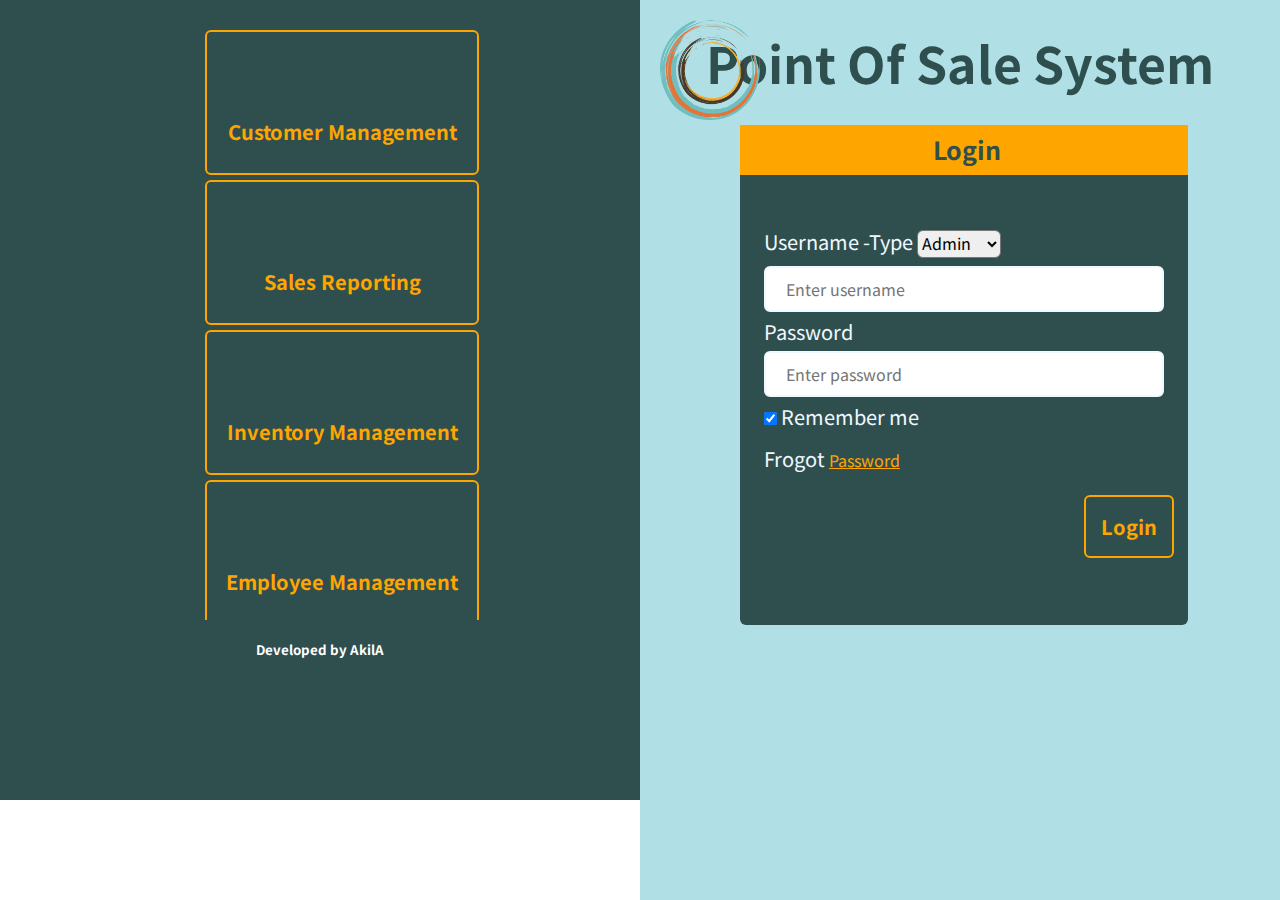
<file: index.html>
<!DOCTYPE html>
<html lang="en">
<head>
    <meta charset="UTF-8">
    <title>POS System|Login</title>
    <link rel="stylesheet" href="css/normalize.css">
    <link rel="stylesheet" href="css/new.css">
    <link rel="stylesheet" href="https://use.fontawesome.com/releases/v5.6.3/css/all.css" integrity="sha384-UHRtZLI+pbxtHCWp1t77Bi1L4ZtiqrqD80Kn4Z8NTSRyMA2Fd33n5dQ8lWUE00s/" crossorigin="anonymous">
    <link href="https://fonts.googleapis.com/css?family=Noto+Sans+TC" rel="stylesheet">
    <link rel="icon" href="img/Buying_48px.png">
    <meta name="viewport" content="width=device-width initial-scale=1">

</head>
<body>
<main>
    <div class="log-left">
        <div class="dta">
            <div class="desc-1">
                <i class="fas fa-user-tag"></i><h3>Customer Management</h3>
            </div>
            <div class="desc-2">
                <i class="fas fa-chart-line"></i><h3>Sales Reporting</h3>
            </div>
            <div class="desc-3">
                <i class="fas fa-fax"></i><h3>Inventory Management</h3>
            </div>
            <div class="desc-4">
                <i class="far fa-address-card"></i><h3>Employee Management</h3>
            </div>
        </div>
        <footer>
            <h5>Developed by AkilA</h5>
        </footer>
    </div>
    <div class="log-right">
        <div class="tital-top">
            <img src="img/online-logo-maker-free-art-brush-circle-design-special-transparent-qualified-11.png" alt="">
            <h1>Point Of Sale System</h1>
        </div>
        <div class="login">
            <div class="top">
                <h5><i class="fas fa-user-tag"></i>Login</h5>
            </div>
            <div class="body">
                <forem>
                    <label>Username</label><label>   -Type</label>
                    <select>
                        <option> Admin</option>
                        <option> Member</option>


                    </select><br>
                    <input type="text" name="username" placeholder="Enter username" required><br>

                    <label>Password</label><br>
                    <input type="password" name="password" placeholder="Enter password" required><br/>

                    <input type="checkbox" checked="checked"> <label>Remember me</label><br/><br/>
                    <div class="log">
                        <a href="dashB.html">Login</a></br>
                    </div>

                    <span><label>Frogot</label> <a href="#">Password</a></span>

                </forem>
            </div>
        </div>
    </div>

</main>
</body>
</html>
</file>
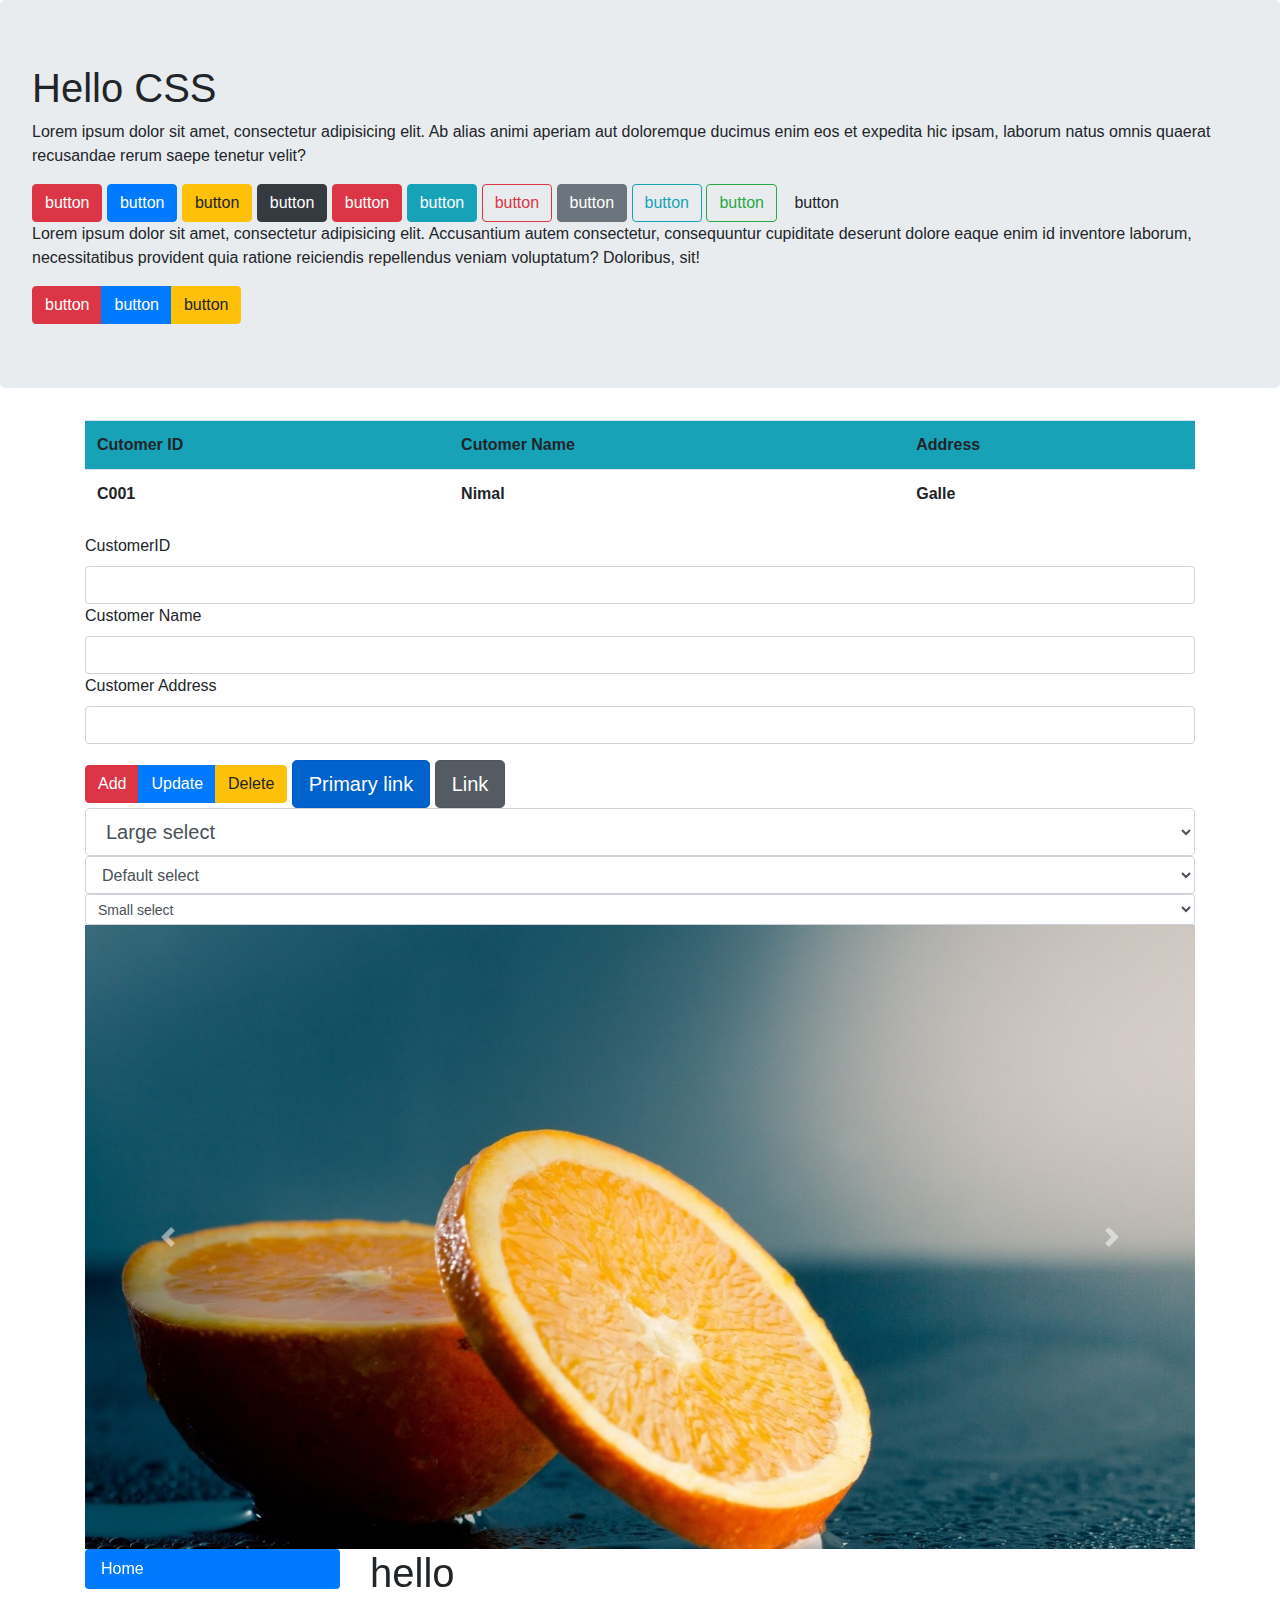
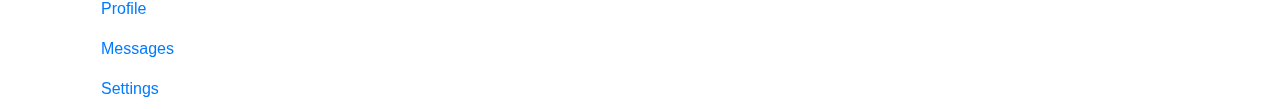
<file: mod2/index.html>
<!DOCTYPE html>
<html lang="en">
<head>
    <meta charset="UTF-8">
    <title>Title</title>
    <link rel="stylesheet" href="css/bootstrap.css">
</head>
<body>
<div class="jumbotron">
    <h1>Hello CSS</h1>
    <p>Lorem ipsum dolor sit amet, consectetur adipisicing elit. Ab alias animi aperiam aut doloremque ducimus enim eos et expedita hic ipsam, laborum natus omnis quaerat recusandae rerum saepe tenetur velit?</p>
    <button class="btn btn-danger">button</button>
    <button class="btn btn-primary">button</button>
    <button class="btn btn-warning">button</button>
    <button class="btn btn-dark">button</button>
    <button class="btn btn-danger">button</button>
    <button class="btn btn-info">button</button>
    <button class="btn btn-outline-danger">button</button>
    <button class="btn btn-secondary">button</button>
    <button class="btn btn-outline-info">button</button>
    <button class="btn btn-outline-success">button</button>
    <button class="btn btn-lightn-">button</button>

    <p>Lorem ipsum dolor sit amet, consectetur adipisicing elit. Accusantium autem consectetur, consequuntur cupiditate deserunt dolore eaque enim id inventore laborum, necessitatibus provident quia ratione reiciendis repellendus veniam voluptatum? Doloribus, sit!</p>


    <div class="btn-group">
        <button class="btn btn-danger">button</button>
        <button class="btn btn-primary">button</button>
        <button class="btn btn-warning">button</button>
    </div>
</div>

<div class="container">
    <table class="table table-striped">
        <tr class="bg-info">
            <th>Cutomer ID</th>
            <th>Cutomer Name</th>
            <th>Address</th>
        </tr>
        <tr>
            <th>C001</th>
            <th>Nimal</th>
            <th>Galle</th>
        </tr>
    </table>
</div>

<div class="container">
    <form action="">
        <div class="form-group">
            <label for="CustID">CustomerID</label>
            <input type="text" id="CustID" class="form-control">
            <label for="Custna">Customer Name</label>
            <input type="text" id="Custna" class="form-control">
            <label for="Custadd">Customer Address</label>
            <input type="text" id="Custadd" class="form-control">

        </div>
    </form>

    <div class="btn-group">
        <button class="btn btn-danger">Add</button>
        <button class="btn btn-primary">Update</button>
        <button class="btn btn-warning">Delete</button>
    </div>

    <a href="#" class="btn btn-primary btn-lg active" role="button" aria-pressed="true">Primary link</a>
    <a href="#" class="btn btn-secondary btn-lg active" role="button" aria-pressed="true">Link</a>


    <select class="form-control form-control-lg">
        <option>Large select</option>
    </select>
    <select class="form-control">
        <option>Default select</option>
    </select>
    <select class="form-control form-control-sm">
        <option>Small select</option>
    </select>

    <div id="carouselExampleControls" class="carousel slide" data-ride="carousel">
        <div class="carousel-inner">
            <div class="carousel-item active">
                <img src="img/5553612-hd-wallpaper-for-desktop.jpg" class="d-block w-100" alt="...">
            </div>
            <div class="carousel-item">
                <img src="img/Full-screen-wallpaper-HD-1.jpg" class="d-block w-100" alt="...">
            </div>
            <div class="carousel-item">
                <img src="img/HD-PC-Wallpapers-.jpg" class="d-block w-100" alt="...">
            </div>
        </div>
        <a class="carousel-control-prev" href="#carouselExampleControls" role="button" data-slide="prev">
            <span class="carousel-control-prev-icon" aria-hidden="true"></span>
            <span class="sr-only">Previous</span>
        </a>
        <a class="carousel-control-next" href="#carouselExampleControls" role="button" data-slide="next">
            <span class="carousel-control-next-icon" aria-hidden="true"></span>
            <span class="sr-only">Next</span>
        </a>
    </div>

    <div class="row">
        <div class="col-3">
            <div class="nav flex-column nav-pills" id="v-pills-tab" role="tablist" aria-orientation="vertical">
                <a class="nav-link active" id="v-pills-home-tab" data-toggle="pill" href="#v-pills-home" role="tab" aria-controls="v-pills-home" aria-selected="true">Home</a>
                <a class="nav-link" id="v-pills-profile-tab" data-toggle="pill" href="#v-pills-profile" role="tab" aria-controls="v-pills-profile" aria-selected="false">Profile</a>
                <a class="nav-link" id="v-pills-messages-tab" data-toggle="pill" href="#v-pills-messages" role="tab" aria-controls="v-pills-messages" aria-selected="false">Messages</a>
                <a class="nav-link" id="v-pills-settings-tab" data-toggle="pill" href="#v-pills-settings" role="tab" aria-controls="v-pills-settings" aria-selected="false">Settings</a>
            </div>
        </div>
        <div class="col-9">
            <div class="tab-content" id="v-pills-tabContent">
                <div class="tab-pane fade show active" id="v-pills-home" role="tabpanel" aria-labelledby="v-pills-home-tab"><h1>hello</h1></div>
                <div class="tab-pane fade" id="v-pills-profile" role="tabpanel" aria-labelledby="v-pills-profile-tab"><h1>Css</h1></div>
                <div class="tab-pane fade" id="v-pills-messages" role="tabpanel" aria-labelledby="v-pills-messages-tab"><h1>HTML</h1></div>
                <div class="tab-pane fade" id="v-pills-settings" role="tabpanel" aria-labelledby="v-pills-settings-tab"><h1>Js</h1></div>
            </div>
        </div>
    </div>
</div>
<script src="js/jquery-3.3.1.min.js"></script>
<script src="js/bootstrap.js"></script>
</body>
</html>
</file>
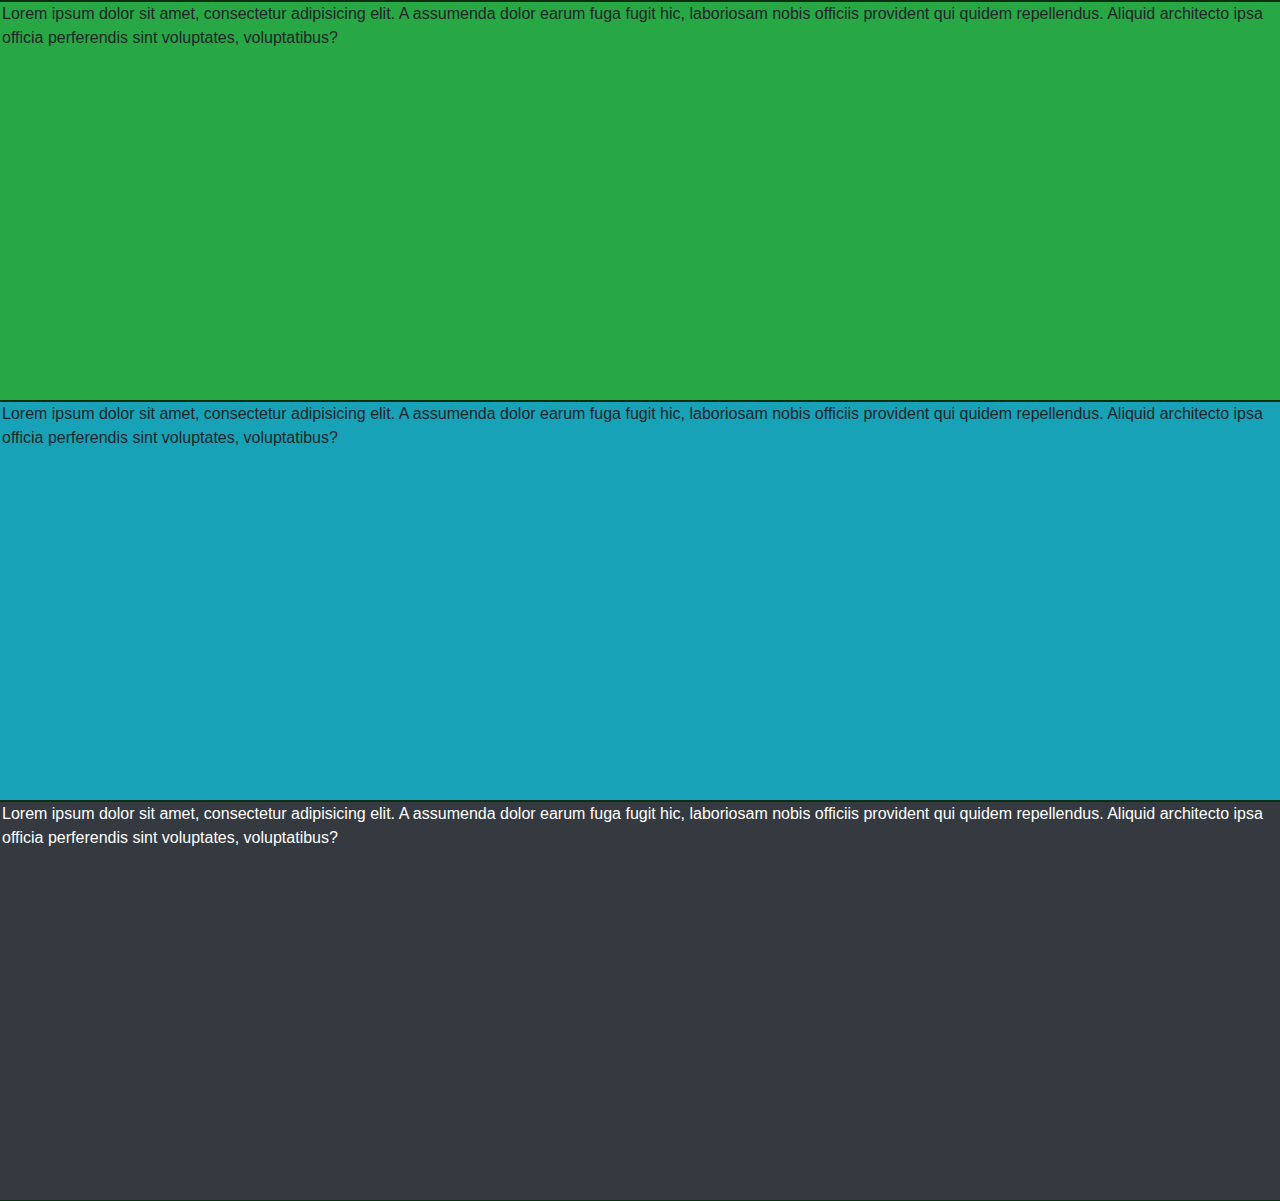
<file: mod3/index.html>
<!DOCTYPE html>
<html lang="en">
<head>
    <meta charset="UTF-8">
    <title>Title</title>
    <link rel="stylesheet" href="css/bootstrap.css">
    <style>
        div{
            border: 1px solid #0b2e13;
            height: 400px;
        }
    </style>
</head>
<body>
<div class="row">
    <div class="col-4 col-sm-6 col-md-12 bg-success">
        <p>Lorem ipsum dolor sit amet, consectetur adipisicing elit. A assumenda dolor earum fuga fugit hic, laboriosam nobis officiis provident qui quidem repellendus. Aliquid architecto ipsa officia perferendis sint voluptates, voluptatibus?</p>
    </div>
    <div class="col-4 col-sm-4 col-md-12 bg-info">
        <p>Lorem ipsum dolor sit amet, consectetur adipisicing elit. A assumenda dolor earum fuga fugit hic, laboriosam nobis officiis provident qui quidem repellendus. Aliquid architecto ipsa officia perferendis sint voluptates, voluptatibus?
    </div>
    <div class="col-4 col-sm-2 col-md-12 badge-dark">
        <p>Lorem ipsum dolor sit amet, consectetur adipisicing elit. A assumenda dolor earum fuga fugit hic, laboriosam nobis officiis provident qui quidem repellendus. Aliquid architecto ipsa officia perferendis sint voluptates, voluptatibus?
    </div>
</div>
<!--<div class="row">-->
    <!--<div class="col-8">-->
    <!--</div>-->
    <!--<div class="col-2">-->
    <!--</div>-->
    <!--<div class="col-2 badge-dark">-->
    <!--</div>-->
<!--</div>-->
<!--<div class="row">-->
    <!--<div class="col-2 badge-info">-->
    <!--</div>-->
    <!--<div class="col-8">-->
    <!--</div>-->
    <!--<div class="col-2">-->
    <!--</div>-->
<!--</div>-->
</body>
</html>
</file>
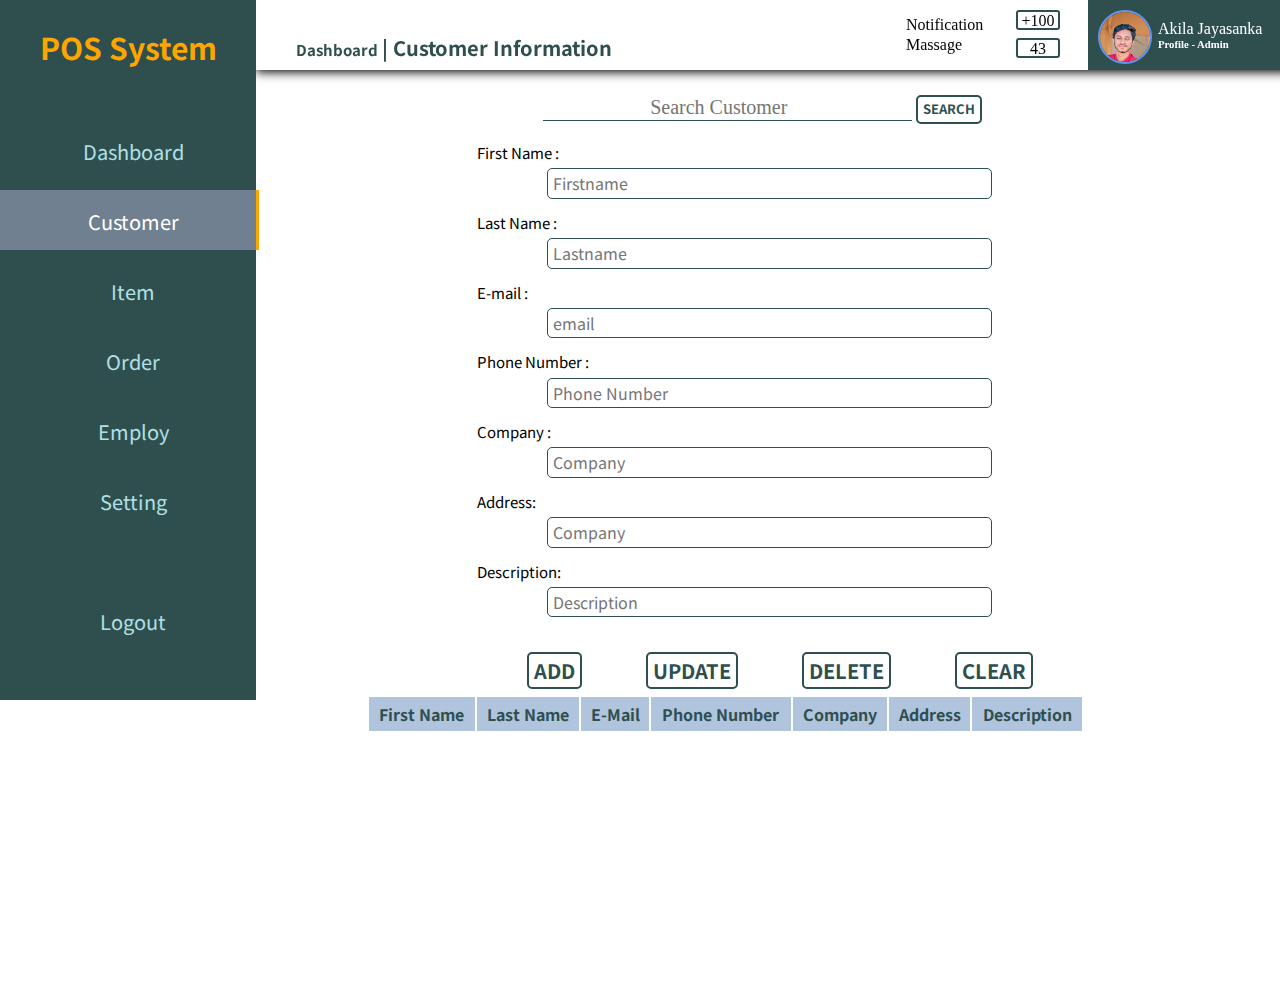
<file: Customer.html>
<!DOCTYPE html>
<html lang="en">
<head>
    <meta charset="UTF-8">
    <title>POSS|Customer</title>
    <link rel="stylesheet" href="css/normalize.css">
    <link rel="stylesheet" href="css/cum.css">
    <link rel="icon" href="img/Buying_48px.png">
    <link href="https://fonts.googleapis.com/css?family=Noto+Sans+TC" rel="stylesheet">
    <link rel="stylesheet" href="https://use.fontawesome.com/releases/v5.6.3/css/all.css" integrity="sha384-UHRtZLI+pbxtHCWp1t77Bi1L4ZtiqrqD80Kn4Z8NTSRyMA2Fd33n5dQ8lWUE00s/" crossorigin="anonymous">
</head>
<body>
<main>
    <nav>

        <article class="top">
            <h3>POS System</h3>
        </article>

        <a href="dashB.html"><div class="dash">
            <p><i class="fas fa-tachometer-alt"></i>Dashboard</p>
        </div></a>

        <a href="Customer.html"><div id="active" class="cum">
            <p><i class="far fa-address-card"></i>Customer</p>
        </div></a>

        <a href="Item.html"><div class="item">
            <p><i class="fas fa-sitemap"></i>Item</p>
        </div></a>

        <a href="Order.html"> <div class="ord">
            <p><i class="far fa-copy"></i>Order</p>
        </div></a>

        <a href="employ.html"><div class="emp">
            <p><i class="fas fa-user-alt"></i>Employ</p>
        </div></a>

        <a href="setting.html"> <div class="setting">
            <p><i class="fas fa-cogs"></i>Setting</p>
        </div></a>

        <a href="index.html"><div class="logout">
            <p><i class="fas fa-sign-out-alt"></i>Logout</p>
        </div></a>

    </nav>
    <div class="wap">
        <div class="top">
            <div class="top-1">
                <!--=====================================-->
                <div class="part">
                    <ul>
                        <li><a href="dashB.html">Dashboard</a></li>
                        <li>| Customer Information</li>
                    </ul>
                </div>
                <!--=========================================-->
                <div class="icon">
                    <div class="not">
                        <p><i class="fas fa-bell"></i>Notification</p>
                        <div class="mark"><p>+100</p></div>
                    </div>
                    <div class="mas">
                        <p><i class="fas fa-comment"></i>Massage</p>
                        <div class="mark"><p>43</p></div>
                    </div>
                </div>
            </div>
            <div class="top-2">
                <div class="img">
                    <img src="img/30167850_2138189022864791_5542949512744523507_o~2.jpg" alt="Profile image">
                </div>
                <div class="pro">
                    <p>Akila Jayasanka</p>
                    <h6>Profile - Admin</h6>
                </div>
            </div>
        </div>
        <!--===================================================================-->
       <div class="next">
           <div class="detail">
           <div class="search">
               <form>
                   <input type="search" name="search" placeholder="Search Customer">
                   <button class="btn-1">Search</button>

               </form>
           </div>
               <div class="inf">
                   <form class="dt">
                       <lable>First Name :</lable>
                       <br>
                       <input type="text" name="fname" placeholder="Firstname"><br>
                       <lable>Last Name :</lable>
                       <br>
                       <input type="text" name="lname" placeholder="Lastname"><br>
                       <lable>E-mail :</lable>
                       <br>
                       <input type="email" name="email" placeholder="email"><br>
                       <lable>Phone Number :</lable>
                       <br>
                       <input type="number" name="pnumber" placeholder="Phone Number"><br>
                       <lable>Company :</lable>
                       <br>
                       <input type="text" name="company" placeholder="Company"><br>
                       <lable>Address:</lable>
                       <br>
                       <input type="text" name="company" placeholder="Company"><br>
                       <lable>Description:</lable>
                       <br>
                       <input type="text" name="company" placeholder="Description">
                   </form>

                   <div class="but">
                       <button class="btn-a">Add</button>
                       <button class="btn-u">Update</button>
                       <button class="btn-d">Delete</button>
                       <button class="btn-c">Clear</button>

                   </div>
               </div>
               <div class="cum_but">
                   <table width="80%" hegith="300">
                       <tr>
                           <th>First Name</th>
                           <th>Last Name</th>
                           <th>E-Mail</th>
                           <th>Phone Number</th>
                           <th>Company</th>
                           <th>Address</th>
                           <th>Description</th>
                       </tr>
                   </table>
               </div>
           </div>
       </div>

    </div>
</main>

</body>
</html>
</file>
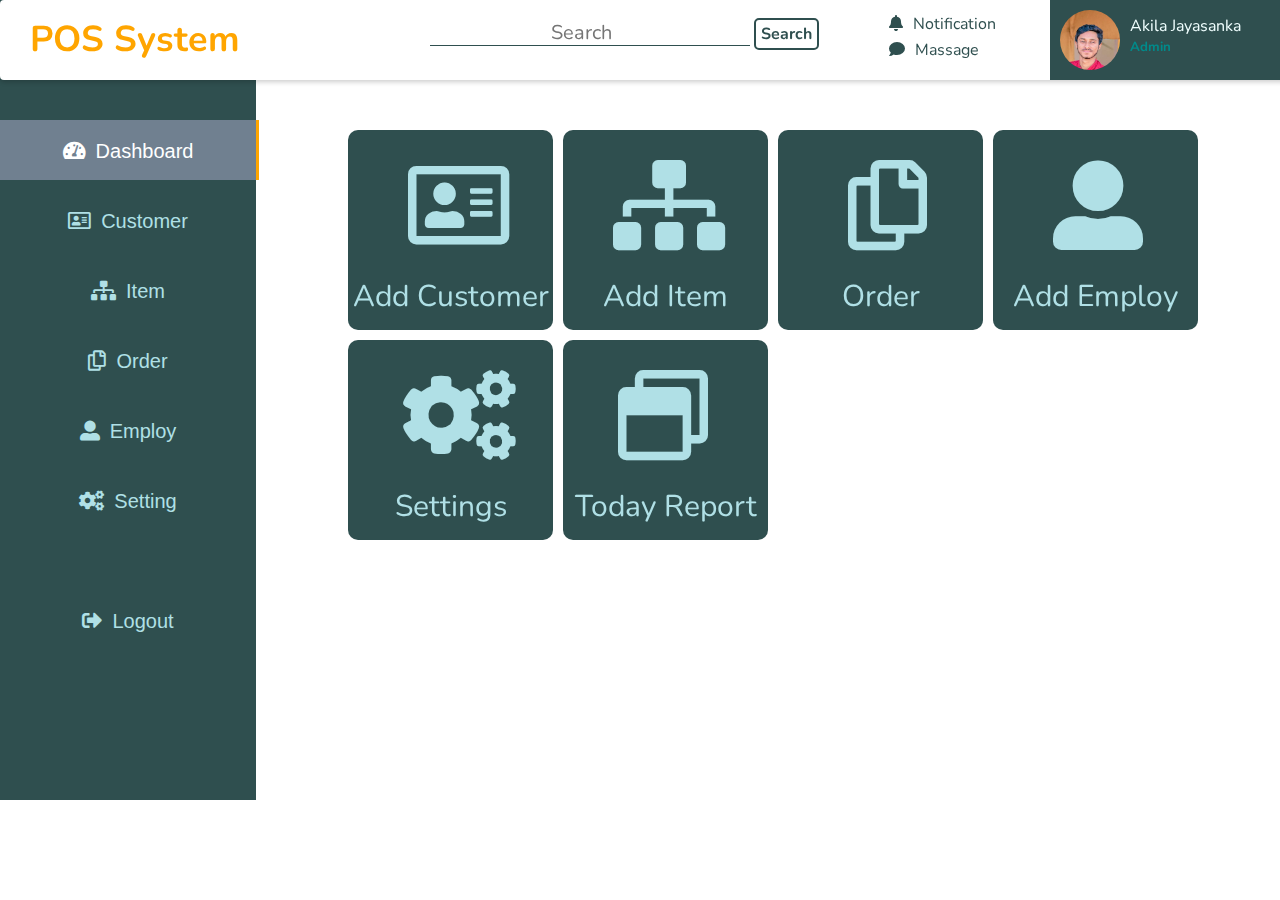
<file: dashB.html>
<!DOCTYPE html>
<html lang="en">
<head>
    <meta charset="UTF-8">
    <title>POS System|Dash</title>
    <link rel="icon" href="img/Buying_48px.png">
    <link rel="stylesheet" href="css/dash.css">
    <link rel="stylesheet" href="css/normalize.css">
    <link href="https://fonts.googleapis.com/css?family=Nunito" rel="stylesheet">
    <meta name="viewport" content="width=device-width">
    <link rel="stylesheet" href="https://use.fontawesome.com/releases/v5.6.3/css/all.css"
    >
</head>
<body>
<main>
    <header>
        <a href="#" class="logo">POS System</a>
        <!--<div class="menu-toggle"><i class="fas fa-bars"></i></div>-->
        <div class="search">
            <form>
                <input type="search" name="search" placeholder="Search">
                <button class="btn-1">Search</button>

            </form>
        </div>
        <div class="icon">
            <p><i class="fas fa-bell"></i>Notification</p>
            <p><i class="fas fa-comment"></i>Massage</p>
        </div>
        <nav>
            <ul>
                <li class="pro"><a href="#"><p>Akila Jayasanka</p><h6>Admin</h6> <img src="img/30167850_2138189022864791_5542949512744523507_o~2.jpg" alt=""></a></li>
                <li><a href="dashB.html" class="active"><i class="fas fa-tachometer-alt"></i>Dashboard</a></li>
                <li><a href="Customer.html"><i class="far fa-address-card"></i>Customer</a></li>
                <li><a href="Item.html"><i class="fas fa-sitemap"></i>Item</a></li>
                <li><a href="Order.html"><i class="far fa-copy"></i>Order</a></li>
                <li><a href="employ.html"><i class="fas fa-user-alt"></i>Emploeey</a></li>
                <li><a href="setting.html"><i class="fas fa-cogs"></i>Settings</a></li>
                <li><a href="index.html"><i class="fas fa-sign-out-alt"></i>Logout</a></li>
            </ul>
            <div class="profile">
                <img src="img/30167850_2138189022864791_5542949512744523507_o~2.jpg" alt="">
                <p>Akila Jayasanka</p>
                <h5>Admin</h5>
            </div>
        </nav>
        <div class="clearfix"></div>
    </header>
    <div class="next">
        <div class="side-1">
            <a href="dashB.html"><div id="active" class="dash">
                <p><i class="fas fa-tachometer-alt"></i>Dashboard</p>
            </div></a>

            <a href="Customer.html"><div class="cum">
                <p><i class="far fa-address-card"></i>Customer</p>
            </div></a>

            <a href="Item.html"><div class="item">
                <p><i class="fas fa-sitemap"></i>Item</p>
            </div></a>

            <a href="Order.html"> <div class="ord">
                <p><i class="far fa-copy"></i>Order</p>
            </div></a>

            <a href="employ.html"><div class="emp">
                <p><i class="fas fa-user-alt"></i>Employ</p>
            </div></a>

            <a href="setting.html"> <div class="setting">
                <p><i class="fas fa-cogs"></i>Setting</p>
            </div></a>

            <a href="index.html"><div class="logout">
                <p><i class="fas fa-sign-out-alt"></i>Logout</p>
            </div></a>


        </div>
        <!--=======================================================================================================-->

        <div class="mobile">

            <a href="Item.html"><div class="das-it">
                <i class="fas fa-sitemap"></i>
                <p>Today Report</p>
            </div>
            </a>

            <a href="Order.html">
                <div class="das-or">
                    <i class="far fa-copy"></i>
                    <p>Today Orders</p>
                </div>
            </a>

            <a href="Customer.html">
                <div class="das-cu">
                    <i class="far fa-address-card"></i>
                    <p>Today Customers</p>
                </div>
            </a>

            <a href="setting.html">
                <div class="das-report">
                    <i class="far fa-window-restore"></i>
                    <p>Today Items</p>
                </div>

            </a>


        </div>

        <!--==================================================================================================================-->


        <div class="side-2">
            <a href="Customer.html">
                <div class="das-cu">
                    <i class="far fa-address-card"></i>
                    <p>Add Customer</p>
                </div>
            </a>

            <a href="Item.html"><div class="das-it">
                <i class="fas fa-sitemap"></i>
                <p>Add Item</p>
            </div>
            </a>

            <a href="Order.html">
                <div class="das-or">
                    <i class="far fa-copy"></i>
                    <p>Order</p>
                </div>
            </a>

            <a href="employ.html">
                <div class="das-em">
                    <i class="fas fa-user-alt"></i>
                    <p>Add Employ</p>
                </div>

            </a>

            <a href="setting.html">
                <div class="das-sett">
                    <i class="fas fa-cogs"></i>
                    <p>Settings</p>
                </div>

            </a>

            <a href="setting.html">
                <div class="das-report">
                    <i class="far fa-window-restore"></i>
                    <p>Today Report</p>
                </div>

            </a>

        </div>
    </div>
</main>
<footer>
    <p>Develop by Akila</p>
</footer>

</body>
</html>
</file>
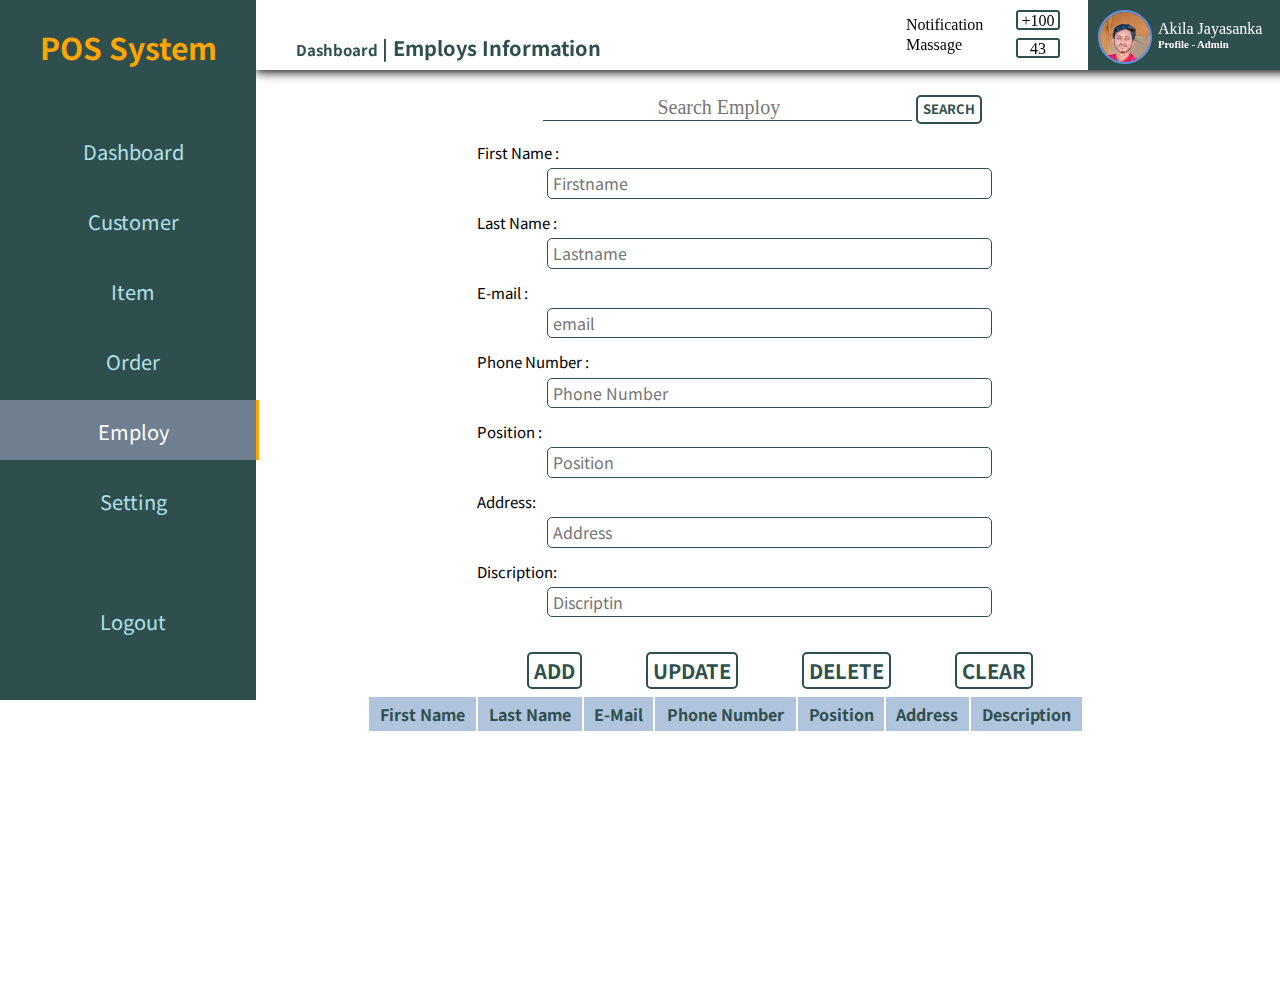
<file: employ.html>
<!DOCTYPE html>
<html lang="en">
<head>
    <meta charset="UTF-8">
    <title>POSS|Employs</title>
    <link rel="stylesheet" href="css/normalize.css">
    <link rel="stylesheet" href="css/employ.css">
    <link rel="icon" href="img/Buying_48px.png">
    <link href="https://fonts.googleapis.com/css?family=Noto+Sans+TC" rel="stylesheet">
    <link rel="stylesheet" href="https://use.fontawesome.com/releases/v5.6.3/css/all.css" integrity="sha384-UHRtZLI+pbxtHCWp1t77Bi1L4ZtiqrqD80Kn4Z8NTSRyMA2Fd33n5dQ8lWUE00s/" crossorigin="anonymous">
</head>
<body>
<main>
    <nav>

        <article class="top">
            <h3>POS System</h3>
        </article>

        <a href="dashB.html"><div class="dash">
            <p><i class="fas fa-tachometer-alt"></i>Dashboard</p>
        </div></a>

        <a href="Customer.html"><div class="cum">
            <p><i class="far fa-address-card"></i>Customer</p>
        </div></a>

        <a href="Item.html"><div class="item">
            <p><i class="fas fa-sitemap"></i>Item</p>
        </div></a>

        <a href="Order.html"> <div class="ord">
            <p><i class="far fa-copy"></i>Order</p>
        </div></a>

        <a href="employ.html"><div id="active" class="emp">
            <p><i class="fas fa-user-alt"></i>Employ</p>
        </div></a>

        <a href="setting.html"> <div class="setting">
            <p><i class="fas fa-cogs"></i>Setting</p>
        </div></a>

        <a href="index.html"><div class="logout">
            <p><i class="fas fa-sign-out-alt"></i>Logout</p>
        </div></a>

    </nav>
    <div class="wap">
        <div class="top">
            <div class="top-1">
                <!--=====================================-->
                <div class="part">
                    <ul>
                        <li><a href="dashB.html">Dashboard</a></li>
                        <li>| Employs Information</li>
                    </ul>
                </div>
                <!--=========================================-->
                <div class="icon">
                    <div class="not">
                        <p><i class="fas fa-bell"></i>Notification</p>
                        <div class="mark"><p>+100</p></div>
                    </div>
                    <div class="mas">
                        <p><i class="fas fa-comment"></i>Massage</p>
                        <div class="mark"><p>43</p></div>
                    </div>
                </div>
            </div>
            <div class="top-2">
                <div class="img">
                    <img src="img/30167850_2138189022864791_5542949512744523507_o~2.jpg" alt="Profile image">
                </div>
                <div class="pro">
                    <p>Akila Jayasanka</p>
                    <h6>Profile - Admin</h6>
                </div>
            </div>
        </div>
        <!--===================================================================-->
        <div class="next">
            <div class="detail">
                <div class="search">
                    <form>
                        <input type="search" name="search" placeholder="Search Employ">
                        <button class="btn-1">Search</button>

                    </form>
                </div>
                <div class="inf">
                    <form class="dt">
                        <lable>First Name :</lable>
                        <br>
                        <input type="text" name="fname" placeholder="Firstname"><br>
                        <lable>Last Name :</lable>
                        <br>
                        <input type="text" name="lname" placeholder="Lastname"><br>
                        <lable>E-mail :</lable>
                        <br>
                        <input type="email" name="email" placeholder="email"><br>
                        <lable>Phone Number :</lable>
                        <br>
                        <input type="number" name="pnumber" placeholder="Phone Number"><br>
                        <lable>Position :</lable>
                        <br>
                        <input type="text" name="company" placeholder="Position"><br>
                        <lable>Address:</lable>
                        <br>
                        <input type="text" name="company" placeholder="Address"><br>
                        <lable>Discription:</lable>
                        <br>
                        <input type="text" name="company" placeholder="Discriptin">
                    </form>

                    <div class="but">
                        <button class="btn-a">Add</button>
                        <button class="btn-u">Update</button>
                        <button class="btn-d">Delete</button>
                        <button class="btn-c">Clear</button>

                    </div>
                </div>
                <div class="cum_but">
                    <table width="80%" hegith="300">
                        <tr>
                            <th>First Name</th>
                            <th>Last Name</th>
                            <th>E-Mail</th>
                            <th>Phone Number</th>
                            <th>Position</th>
                            <th>Address</th>
                            <th>Description</th>
                        </tr>
                    </table>
                </div>
            </div>
        </div>

    </div>
</main>

</body>
</html>
</file>
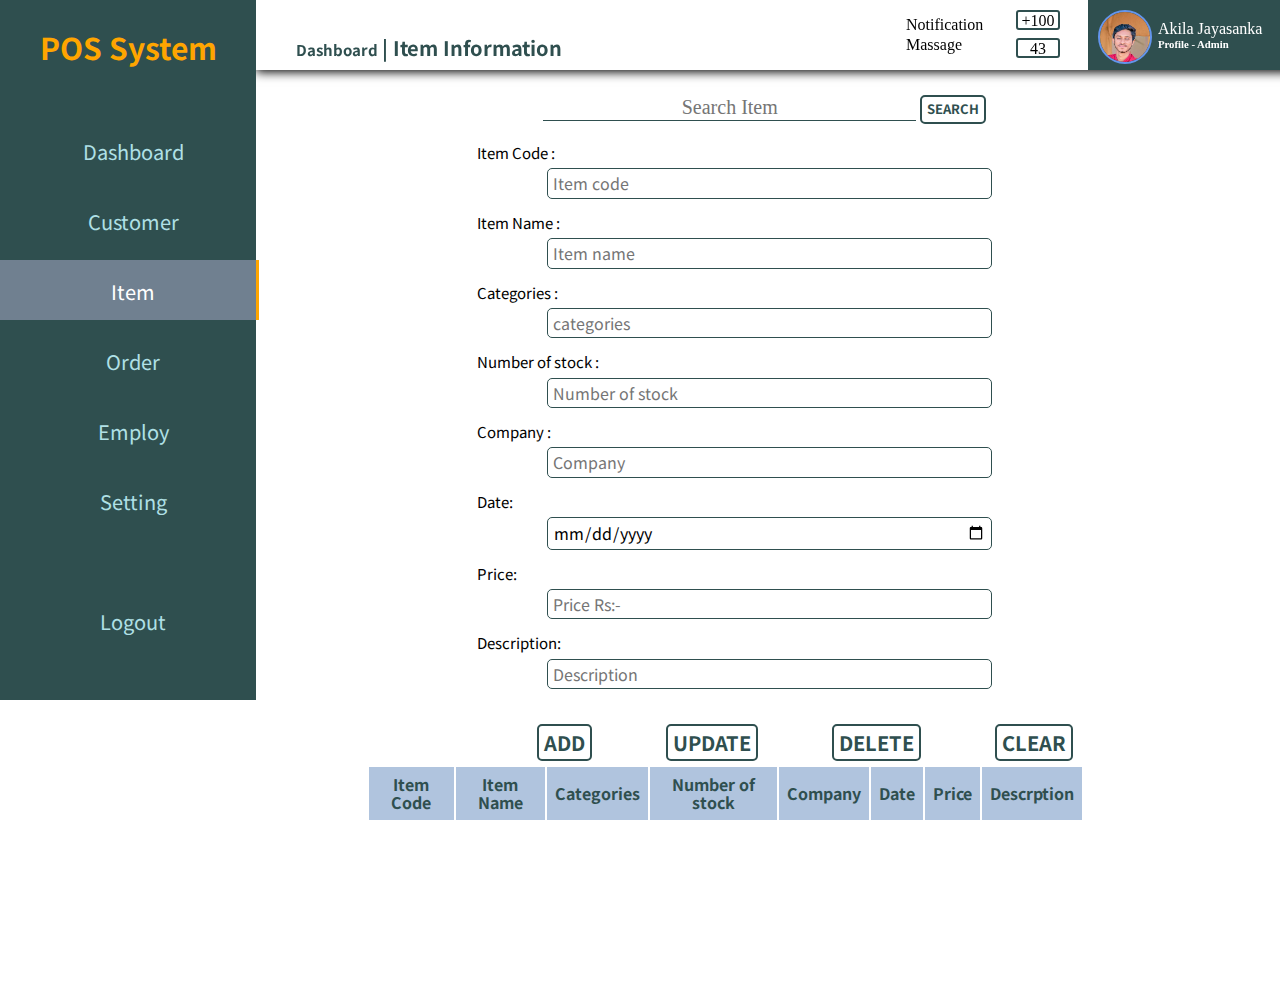
<file: Item.html>
<!DOCTYPE html>
<html lang="en">
<head>
    <meta charset="UTF-8">
    <title>POSS|Item</title>
    <link rel="stylesheet" href="css/normalize.css">
    <link rel="stylesheet" href="css/item.css">
    <link rel="icon" href="img/Buying_48px.png">
    <link href="https://fonts.googleapis.com/css?family=Noto+Sans+TC" rel="stylesheet">
    <link rel="stylesheet" href="https://use.fontawesome.com/releases/v5.6.3/css/all.css" integrity="sha384-UHRtZLI+pbxtHCWp1t77Bi1L4ZtiqrqD80Kn4Z8NTSRyMA2Fd33n5dQ8lWUE00s/" crossorigin="anonymous">
</head>
<body>
<main>
    <nav>

        <article class="top">
            <h3>POS System</h3>
        </article>

        <a href="dashB.html"><div class="dash">
            <p><i class="fas fa-tachometer-alt"></i>Dashboard</p>
        </div></a>

        <a href="Customer.html"><div class="cum">
            <p><i class="far fa-address-card"></i>Customer</p>
        </div></a>

        <a href="Item.html"><div id="active" class="item">
            <p><i class="fas fa-sitemap"></i>Item</p>
        </div></a>

        <a href="Order.html"> <div class="ord">
            <p><i class="far fa-copy"></i>Order</p>
        </div></a>

        <a href="employ.html"><div class="emp">
            <p><i class="fas fa-user-alt"></i>Employ</p>
        </div></a>

        <a href="setting.html"> <div class="setting">
            <p><i class="fas fa-cogs"></i>Setting</p>
        </div></a>

        <a href="index.html"><div class="logout">
            <p><i class="fas fa-sign-out-alt"></i>Logout</p>
        </div></a>

    </nav>
    <div class="wap">
        <div class="top">
            <div class="top-1">
                <!--=====================================-->
                <div class="part">
                    <ul>
                        <li><a href="dashB.html">Dashboard</a></li>
                        <li>| Item Information</li>
                    </ul>
                </div>
                <!--=========================================-->
                <div class="icon">
                    <div class="not">
                        <p><i class="fas fa-bell"></i>Notification</p>
                        <div class="mark"><p>+100</p></div>
                    </div>
                    <div class="mas">
                        <p><i class="fas fa-comment"></i>Massage</p>
                        <div class="mark"><p>43</p></div>
                    </div>
                </div>
            </div>
            <div class="top-2">
                <div class="img">
                    <img src="img/30167850_2138189022864791_5542949512744523507_o~2.jpg" alt="Profile image">
                </div>
                <div class="pro">
                    <p>Akila Jayasanka</p>
                    <h6>Profile - Admin</h6>
                </div>
            </div>
        </div>
        <!--===================================================================-->
        <div class="next">
            <div class="detail">
                <div class="search">
                    <form>
                        <input type="text" name="search" placeholder="Search Item">
                        <button class="btn-1">Search</button>

                    </form>
                </div>
                <div class="inf">
                    <form class="dt">
                        <lable>Item Code :</lable>
                        <br>
                        <input type="text" name="code" placeholder="Item code"><br>
                        <lable>Item Name :</lable>
                        <br>
                        <input type="text" name="Iname" placeholder="Item name"><br>
                        <lable>Categories :</lable>
                        <br>
                        <input type="text" name="category" placeholder="categories"><br>
                        <lable>Number of stock :</lable>
                        <br>
                        <input type="number" name="stock" placeholder="Number of stock"><br>
                        <lable>Company :</lable>
                        <br>
                        <input type="text" name="company" placeholder="Company"><br>
                        <lable>Date:</lable>
                        <br>
                        <input type="date" name="date" placeholder="Date"><br>
                        <lable>Price:</lable>
                        <br>
                        <input type="number" name="price" placeholder="Price Rs:-"><br>
                        <lable>Description:</lable>
                        <br>
                        <input type="text" name="company" placeholder="Description">

                    </form>

                    <div class="but">
                        <button class="btn-a">Add</button>
                        <button class="btn-u">Update</button>
                        <button class="btn-d">Delete</button>
                        <button class="btn-c">Clear</button>

                    </div>
                </div>
                <div class="cum_but">
                    <table width="80%" hegith="300">
                        <tr>
                            <th>Item Code</th>
                            <th>Item Name</th>
                            <th>Categories</th>
                            <th>Number of stock</th>
                            <th>Company</th>
                            <th>Date</th>
                            <th>Price</th>
                            <th>Descrption</th>
                        </tr>
                    </table>
                </div>
            </div>
        </div>

    </div>
</main>

</body>
</html>
</file>
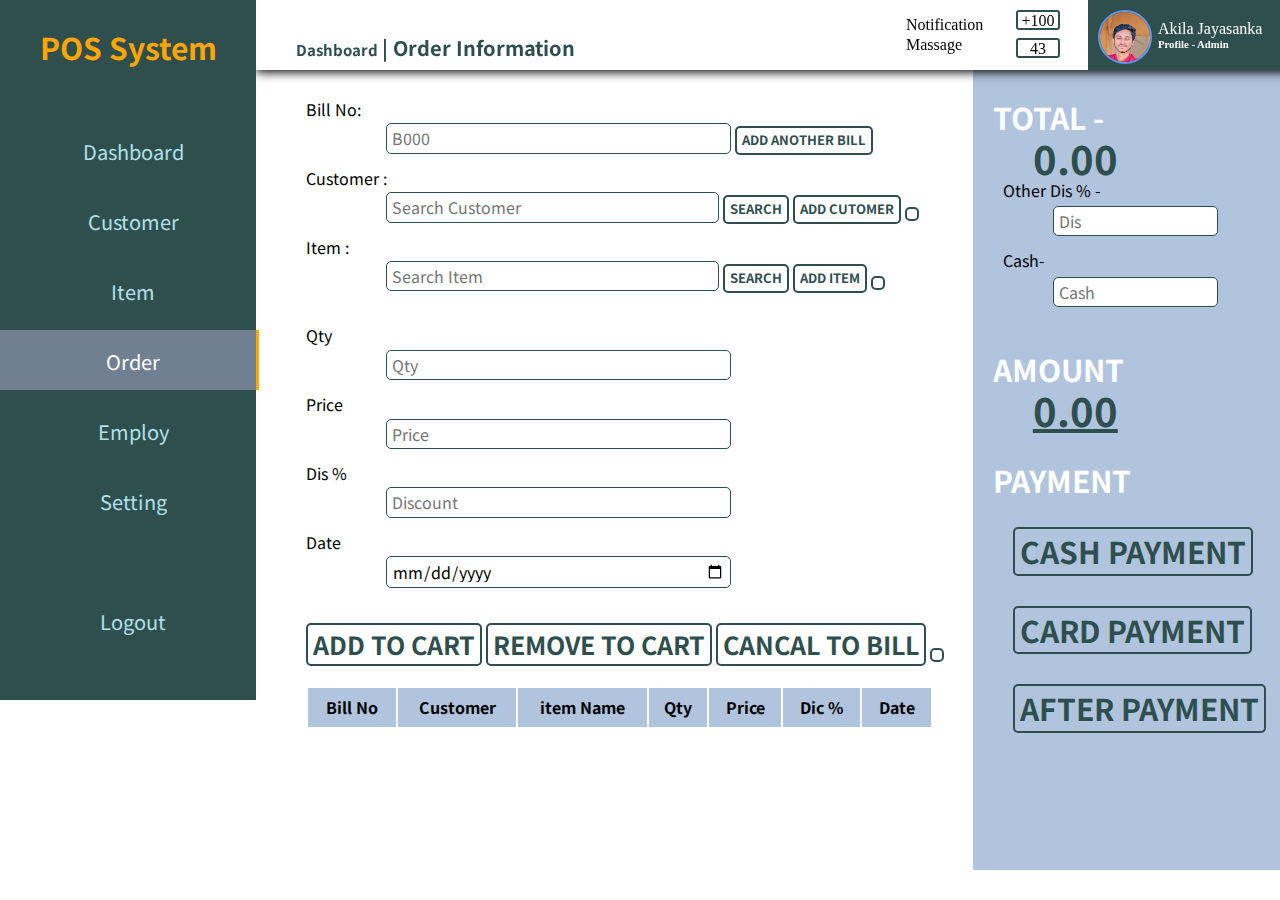
<file: Order.html>
<!DOCTYPE html>
<html lang="en">
<head>
    <meta charset="UTF-8">
    <title>POSS|Order</title>
    <link rel="stylesheet" href="css/normalize.css">
    <link rel="stylesheet" href="css/order.css">
    <link rel="icon" href="img/Buying_48px.png">
    <link href="https://fonts.googleapis.com/css?family=Noto+Sans+TC" rel="stylesheet">
    <link rel="stylesheet" href="https://use.fontawesome.com/releases/v5.6.3/css/all.css" integrity="sha384-UHRtZLI+pbxtHCWp1t77Bi1L4ZtiqrqD80Kn4Z8NTSRyMA2Fd33n5dQ8lWUE00s/" crossorigin="anonymous">
</head>
<body>
<main>
    <nav>

        <article class="top">
            <h3>POS System</h3>
        </article>

        <a href="dashB.html"><div class="dash">
            <p><i class="fas fa-tachometer-alt"></i>Dashboard</p>
        </div></a>

        <a href="Customer.html"><div class="cum">
            <p><i class="far fa-address-card"></i>Customer</p>
        </div></a>

        <a href="Item.html"><div class="item">
            <p><i class="fas fa-sitemap"></i>Item</p>
        </div></a>

        <a href="Order.html"> <div id="active" class="ord">
            <p><i class="far fa-copy"></i>Order</p>
        </div></a>

        <a href="employ.html"><div class="emp">
            <p><i class="fas fa-user-alt"></i>Employ</p>
        </div></a>

        <a href="setting.html"> <div class="setting">
            <p><i class="fas fa-cogs"></i>Setting</p>
        </div></a>

        <a href="index.html"><div class="logout">
            <p><i class="fas fa-sign-out-alt"></i>Logout</p>
        </div></a>

    </nav>
    <div class="wap">
        <div class="top">
            <div class="top-1">
                <!--=====================================-->
                <div class="part">
                    <ul>
                        <li><a href="dashB.html">Dashboard</a></li>
                        <li>| Order Information</li>
                    </ul>
                </div>
                <!--=========================================-->
                <div class="icon">
                    <div class="not">
                        <p><i class="fas fa-bell"></i>Notification</p>
                        <div class="mark"><p>+100</p></div>
                    </div>
                    <div class="mas">
                        <p><i class="fas fa-comment"></i>Massage</p>
                        <div class="mark"><p>43</p></div>
                    </div>
                </div>
            </div>
            <div class="top-2">
                <div class="img">
                    <img src="img/30167850_2138189022864791_5542949512744523507_o~2.jpg" alt="Profile image">
                </div>
                <div class="pro">
                    <p>Akila Jayasanka</p>
                    <h6>Profile - Admin</h6>
                </div>
            </div>
        </div>
        <!--===================================================================-->
        <div class="next">
            <div class="ord">
                <div class="dei">
                    <form>
                        <label>Bill No:</label><br>
                        <input type="number" name="no" placeholder="B000">
                        <button class="btn-1">Add Another Bill</button>
                        <br>
                        <label>Customer :</label><br>
                        <input type="search" name="search" placeholder="Search Customer">
                        <button class="btn-1">Search</button>
                        <button class="btn-1">Add Cutomer</button>
                        <button class="btn-1"><i class="fas fa-users"></i></button>


                        <br>
                        <label>Item :</label><br>
                        <input type="search" name="search" placeholder="Search Item">
                        <button class="btn-1">Search</button>
                        <button class="btn-1">Add Item</button>
                        <button class="btn-1"><i class="fas fa-archive"></i></button>



                    </form>
                </div>

                <div class="item">
                    <form>

                        <label>Qty</label><br>
                        <input type="number" name="Qty" placeholder="Qty"><br>
                        <label>Price</label><br>
                        <input type="number" name="price" placeholder="Price"><br>
                        <label>Dis %</label><br>
                        <input type="number" name="Discount" placeholder="Discount"><br>
                        <label>Date</label><br>
                        <input type="date" name="Date" placeholder="Date"><br>
                        <button class="btn-add">Add To Cart</button>
                        <button class="btn-1">Remove To Cart</button>
                        <button class="btn-1">Cancal To Bill</button>
                        <button class="btn-1"><i class="fas fa-cash-register"></i></button>

                    </form>

                    <div class="cum_but">
                        <table width="94%" hegith="300">
                            <tr>
                                <th>Bill No</th>
                                <th>Customer</th>
                                <th>item Name</th>
                                <th>Qty</th>
                                <th>Price</th>
                                <th>Dic %</th>
                                <th>Date</th>
                            </tr>
                        </table>
                    </div>
                </div>
            </div>
            <div class="bill">
                <h3>TOTAL -</h3>
                <h2>0.00</h2>
                <label>Other Dis % -</label><br>
                <input type="number" name="price" placeholder="Dis"><br>
                <label>Cash-</label><br>
                <input type="number" name="price" placeholder="Cash"><br>

               <h3>AMOUNT</h3>
                <h2><u>0.00</u></h2>

                <h3>PAYMENT</h3>
                <button class="btn-1"><a href="paymentcash.html">Cash Payment </a></button>
                <button class="btn-1"><a href="paymentcard.html">Card Payment </a></button>
                <button class="btn-1">After Payment</button>






            </div>
        </div>

    </div>
</main>

</body>
</html>
</file>
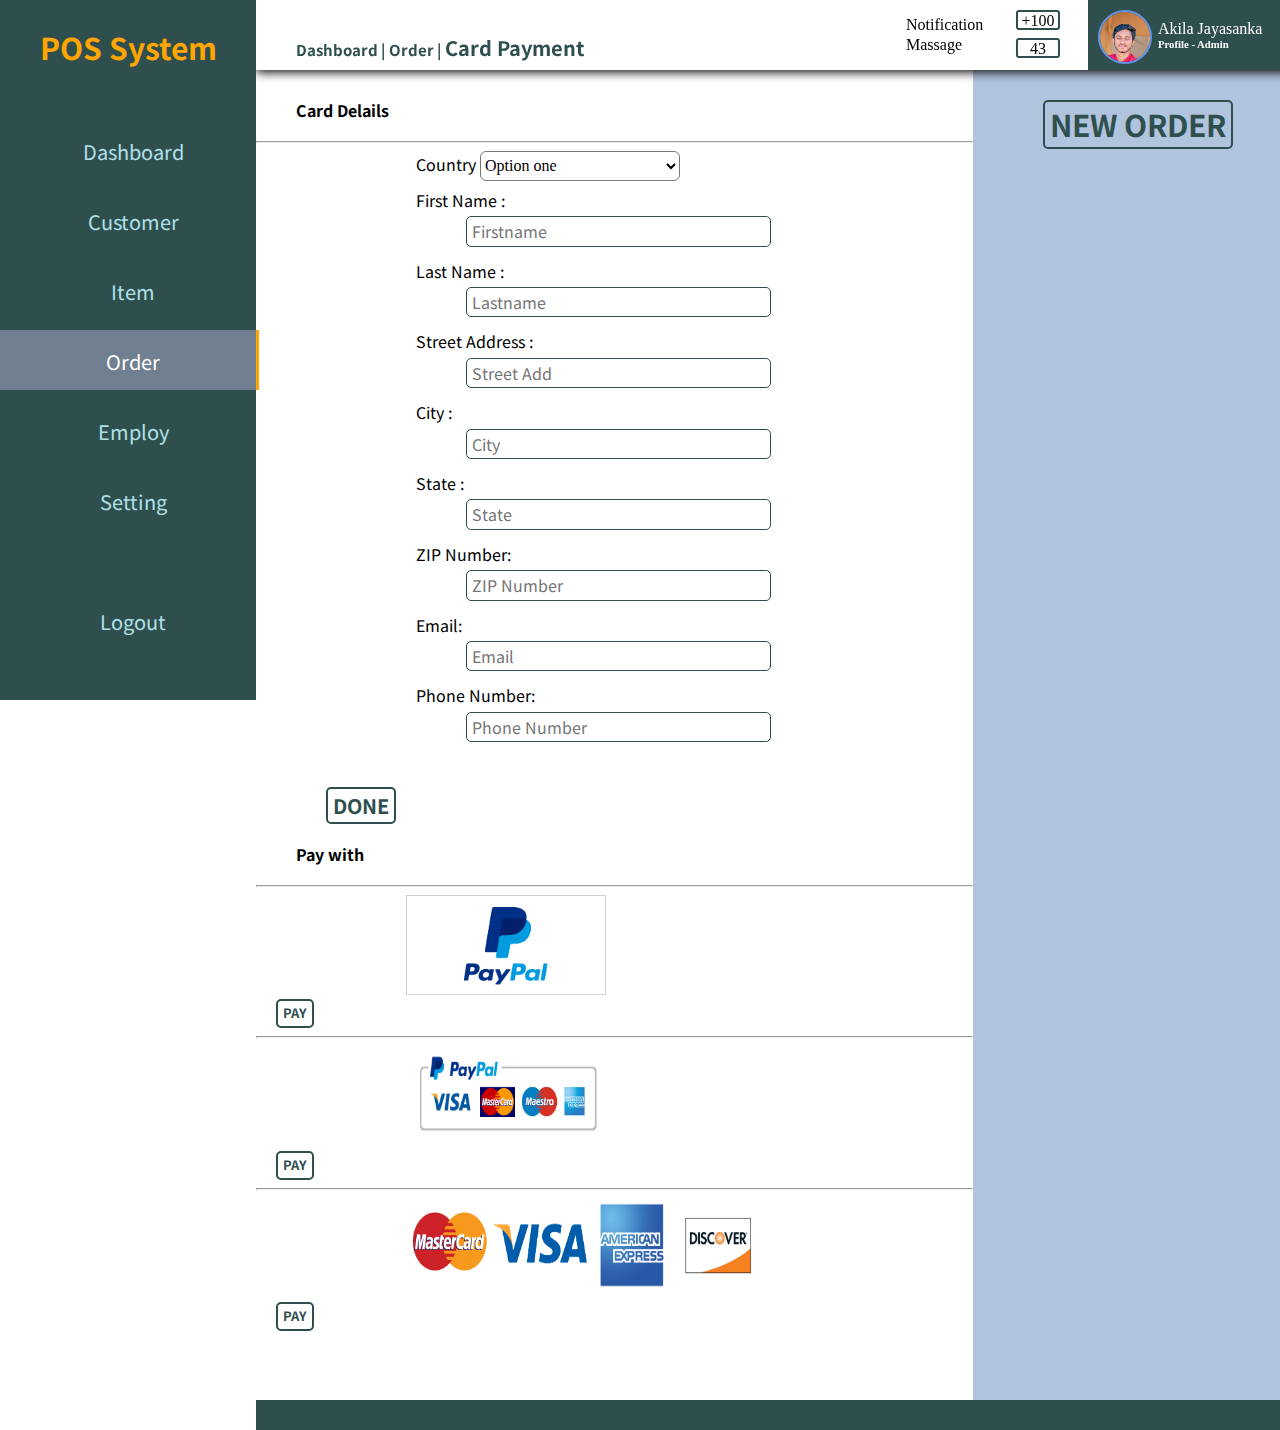
<file: paymentcard.html>
<!DOCTYPE html>
<html lang="en">
<head>
    <meta charset="UTF-8">
    <title>POSS|Payment</title>
    <link rel="stylesheet" href="css/normalize.css">
    <link rel="stylesheet" href="css/paymentcard.css">
    <link rel="icon" href="img/Buying_48px.png">
    <link href="https://fonts.googleapis.com/css?family=Noto+Sans+TC" rel="stylesheet">
    <link rel="stylesheet" href="https://use.fontawesome.com/releases/v5.6.3/css/all.css" integrity="sha384-UHRtZLI+pbxtHCWp1t77Bi1L4ZtiqrqD80Kn4Z8NTSRyMA2Fd33n5dQ8lWUE00s/" crossorigin="anonymous">
</head>
<body>
<main>
    <nav>

        <article class="top">
            <h3>POS System</h3>
        </article>

        <a href="dashB.html"><div class="dash">
            <p><i class="fas fa-tachometer-alt"></i>Dashboard</p>
        </div></a>

        <a href="Customer.html"><div class="cum">
            <p><i class="far fa-address-card"></i>Customer</p>
        </div></a>

        <a href="Item.html"><div class="item">
            <p><i class="fas fa-sitemap"></i>Item</p>
        </div></a>

        <a href="Order.html"> <div id="active" class="ord">
            <p><i class="far fa-copy"></i>Order</p>
        </div></a>

        <a href="employ.html"><div class="emp">
            <p><i class="fas fa-user-alt"></i>Employ</p>
        </div></a>

        <a href="setting.html"> <div class="setting">
            <p><i class="fas fa-cogs"></i>Setting</p>
        </div></a>

        <a href="index.html"><div class="logout">
            <p><i class="fas fa-sign-out-alt"></i>Logout</p>
        </div></a>

    </nav>
    <div class="wap">
        <div class="top">
            <div class="top-1">
                <!--=====================================-->
                <div class="part">
                    <ul>
                        <li><a href="dashB.html">Dashboard |</a></li>
                        <li><a href="Order.html">Order |</a></li>
                        <li>Card Payment</li>
                    </ul>
                </div>
                <!--=========================================-->
                <div class="icon">
                    <div class="not">
                        <p><i class="fas fa-bell"></i>Notification</p>
                        <div class="mark"><p>+100</p></div>
                    </div>
                    <div class="mas">
                        <p><i class="fas fa-comment"></i>Massage</p>
                        <div class="mark"><p>43</p></div>
                    </div>
                </div>
            </div>
            <div class="top-2">
                <div class="img">
                    <img src="img/30167850_2138189022864791_5542949512744523507_o~2.jpg" alt="Profile image">
                </div>
                <div class="pro">
                    <p>Akila Jayasanka</p>
                    <h6>Profile - Admin</h6>
                </div>
            </div>
        </div>
        <!--===================================================================-->
        <div class="next">
            <div class="ord">
                <div class="cardD">
                    <h4>Card Delails</h4>
                    <hr>
                    <form>
                        <lable>Country</lable>
                        <select>
                            <option> Option one</option>
                            <option> Option two</option>
                            <option> Option three</option>
                            <option> Option four</option>
                            <option> Option five</option>

                        </select><br>
                        <lable>First Name :</lable>
                        <br>
                        <input type="text" name="fname" placeholder="Firstname"><br>
                        <lable>Last Name :</lable>
                        <br>
                        <input type="text" name="lname" placeholder="Lastname"><br>
                        <lable>Street Address :</lable>
                        <br>
                        <input type="text" name="add" placeholder="Street Add"><br>
                        <lable>City :</lable>
                        <br>
                        <input type="text" name="city" placeholder="City"><br>
                        <lable>State :</lable>
                        <br>
                        <input type="text" name="State" placeholder="State"><br>
                        <lable>ZIP Number:</lable>
                        <br>
                        <input type="number" name="zip" placeholder="ZIP Number"><br>

                        <lable>Email:</lable>
                        <br>
                        <input type="email" name="email" placeholder="Email"><br>

                        <lable>Phone Number:</lable>
                        <br>
                        <input type="number" name="number" placeholder="Phone Number">


                    </form>
                    <button class="btn-1">Done</button>


                </div>
                <div class="card">
                    <h4>Pay with</h4>
                    <hr>
                    <div class="cardimg-1" >
                        <img src="img/PP_Acceptance_Marks_for_LogoCenter_266x142.png" alt="">
                    </div>
                    <button class="btn-1">Pay</button>

                    <hr>

                    <div class="cardimg-2" >
                        <img src="img/paypal.png" alt="">
                    </div>
                    <button class="btn-1">Pay</button>

                    <hr>

                    <div class="cardimg-3" >
                        <img src="img/Credit-Card-Visa-And-Master-Card-PNG-File.png" alt="">
                    </div>
                    <button class="btn-1">Pay</button>



                </div>

            </div>
            <div class="bill">
                <button class="btn-1">New Order</button>

            </div>
            <div class="fot"></div>
        </div>

    </div>

</main>

</body>
</html>
</file>
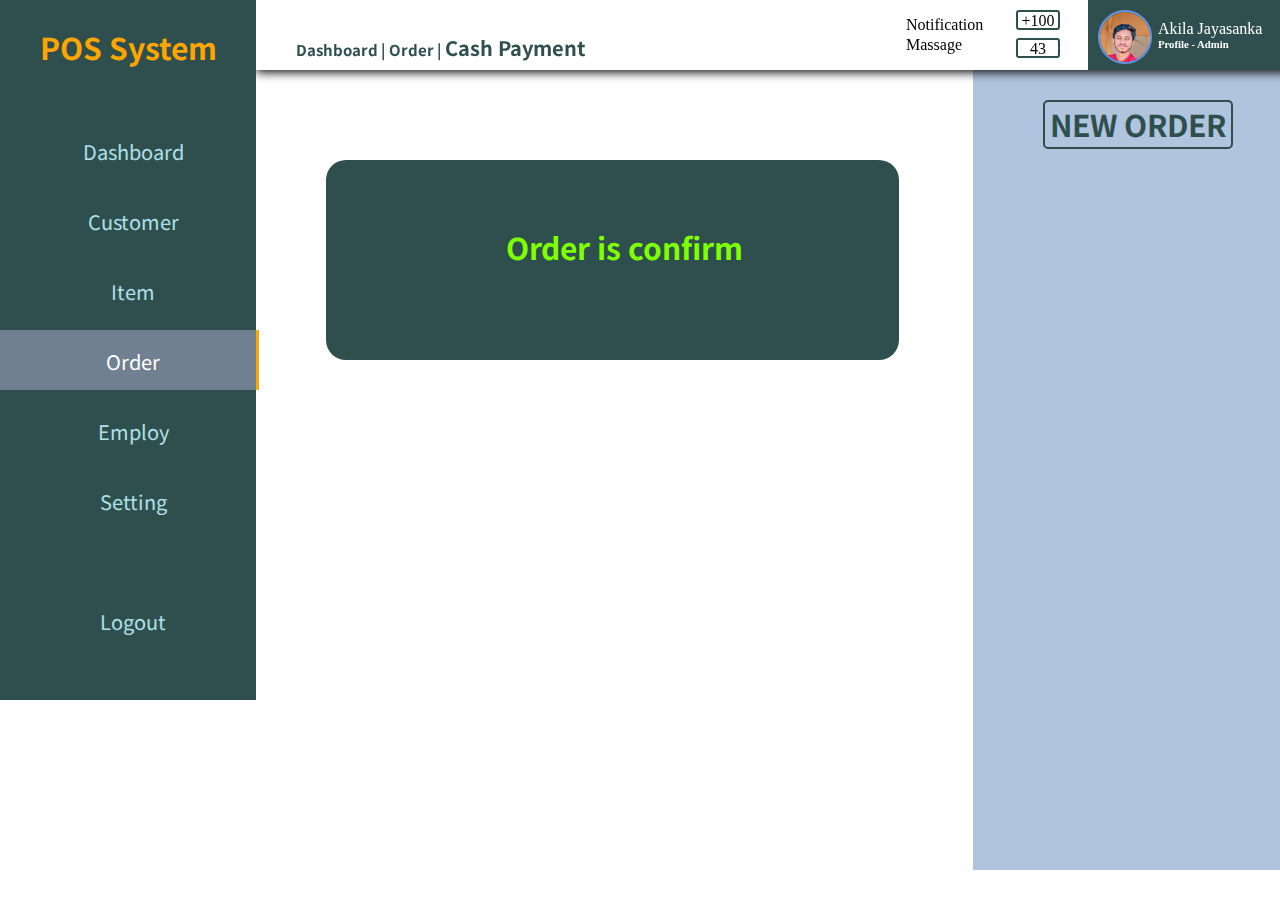
<file: paymentcash.html>
<!DOCTYPE html>
<html lang="en">
<head>
    <meta charset="UTF-8">
    <title>POSS|Payment</title>
    <link rel="stylesheet" href="css/normalize.css">
    <link rel="stylesheet" href="css/paymentch.css">
    <link rel="icon" href="img/Buying_48px.png">
    <link href="https://fonts.googleapis.com/css?family=Noto+Sans+TC" rel="stylesheet">
    <link rel="stylesheet" href="https://use.fontawesome.com/releases/v5.6.3/css/all.css" integrity="sha384-UHRtZLI+pbxtHCWp1t77Bi1L4ZtiqrqD80Kn4Z8NTSRyMA2Fd33n5dQ8lWUE00s/" crossorigin="anonymous">
</head>
<body>
<main>
    <nav>

        <article class="top">
            <h3>POS System</h3>
        </article>

        <a href="dashB.html"><div class="dash">
            <p><i class="fas fa-tachometer-alt"></i>Dashboard</p>
        </div></a>

        <a href="Customer.html"><div class="cum">
            <p><i class="far fa-address-card"></i>Customer</p>
        </div></a>

        <a href="Item.html"><div class="item">
            <p><i class="fas fa-sitemap"></i>Item</p>
        </div></a>

        <a href="Order.html"> <div id="active" class="ord">
            <p><i class="far fa-copy"></i>Order</p>
        </div></a>

        <a href="employ.html"><div class="emp">
            <p><i class="fas fa-user-alt"></i>Employ</p>
        </div></a>

        <a href="setting.html"> <div class="setting">
            <p><i class="fas fa-cogs"></i>Setting</p>
        </div></a>

        <a href="index.html"><div class="logout">
            <p><i class="fas fa-sign-out-alt"></i>Logout</p>
        </div></a>

    </nav>
    <div class="wap">
        <div class="top">
            <div class="top-1">
                <!--=====================================-->
                <div class="part">
                    <ul>
                        <li><a href="dashB.html">Dashboard |</a></li>
                        <li><a href="Order.html">Order |</a></li>
                        <li>Cash Payment</li>
                    </ul>
                </div>
                <!--=========================================-->
                <div class="icon">
                    <div class="not">
                        <p><i class="fas fa-bell"></i>Notification</p>
                        <div class="mark"><p>+100</p></div>
                    </div>
                    <div class="mas">
                        <p><i class="fas fa-comment"></i>Massage</p>
                        <div class="mark"><p>43</p></div>
                    </div>
                </div>
            </div>
            <div class="top-2">
                <div class="img">
                    <img src="img/30167850_2138189022864791_5542949512744523507_o~2.jpg" alt="Profile image">
                </div>
                <div class="pro">
                    <p>Akila Jayasanka</p>
                    <h6>Profile - Admin</h6>
                </div>
            </div>
        </div>
        <!--===================================================================-->
        <div class="next">
            <div class="ord">
                <div class="pay">
                    <h3>Order is confirm</h3>

                </div>

            </div>
            <div class="bill">
                <button class="btn-1">New Order</button>

            </div>
        </div>

    </div>
</main>

</body>
</html>
</file>
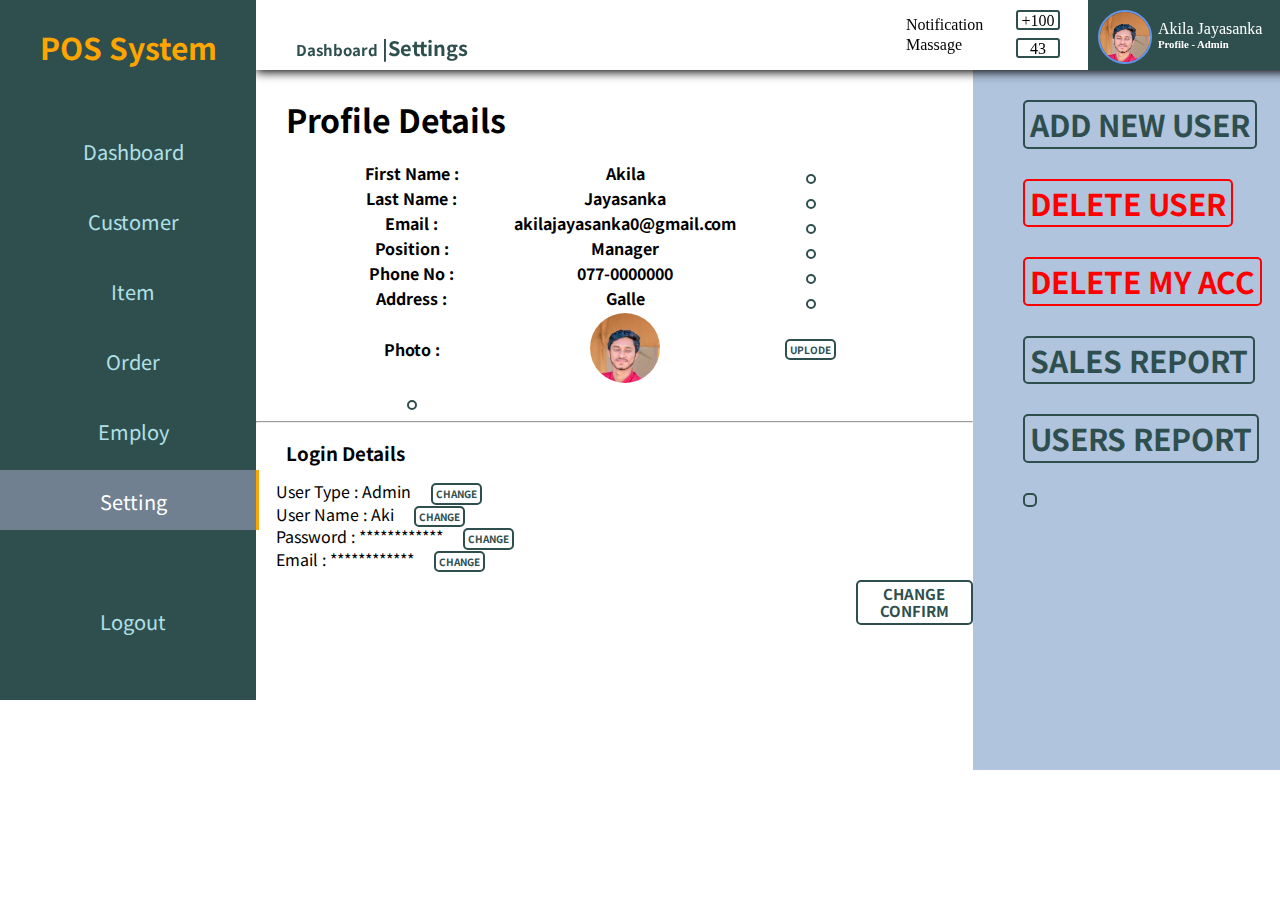
<file: setting.html>
<!DOCTYPE html>
<html lang="en">
<head>
    <meta charset="UTF-8">
    <title>POSS|Setting</title>
    <link rel="stylesheet" href="css/normalize.css">
    <link rel="stylesheet" href="css/setting.css">
    <link rel="icon" href="img/Buying_48px.png">
    <link href="https://fonts.googleapis.com/css?family=Noto+Sans+TC" rel="stylesheet">
    <link rel="stylesheet" href="https://use.fontawesome.com/releases/v5.6.3/css/all.css" integrity="sha384-UHRtZLI+pbxtHCWp1t77Bi1L4ZtiqrqD80Kn4Z8NTSRyMA2Fd33n5dQ8lWUE00s/" crossorigin="anonymous">
</head>
<body>
<main>
    <nav>

        <article class="top">
            <h3>POS System</h3>
        </article>

        <a href="dashB.html"><div class="dash">
            <p><i class="fas fa-tachometer-alt"></i>Dashboard</p>
        </div></a>

        <a href="Customer.html"><div class="cum">
            <p><i class="far fa-address-card"></i>Customer</p>
        </div></a>

        <a href="Item.html"><div class="item">
            <p><i class="fas fa-sitemap"></i>Item</p>
        </div></a>

        <a href="Order.html"> <div class="ord">
            <p><i class="far fa-copy"></i>Order</p>
        </div></a>

        <a href="employ.html"><div class="emp">
            <p><i class="fas fa-user-alt"></i>Employ</p>
        </div></a>

        <a href="setting.html"> <div id="active" class="setting">
            <p><i class="fas fa-cogs"></i>Setting</p>
        </div></a>

        <a href="index.html"><div class="logout">
            <p><i class="fas fa-sign-out-alt"></i>Logout</p>
        </div></a>

    </nav>
    <div class="wap">
        <div class="top">
            <div class="top-1">
                <!--=====================================-->
                <div class="part">
                    <ul>
                        <li><a href="dashB.html">Dashboard</a></li>
                        <li> |Settings</li>
                    </ul>
                </div>
                <!--=========================================-->
                <div class="icon">
                    <div class="not">
                        <p><i class="fas fa-bell"></i>Notification</p>
                        <div class="mark"><p>+100</p></div>
                    </div>
                    <div class="mas">
                        <p><i class="fas fa-comment"></i>Massage</p>
                        <div class="mark"><p>43</p></div>
                    </div>
                </div>
            </div>
            <div class="top-2">
                <div class="img">
                    <img src="img/30167850_2138189022864791_5542949512744523507_o~2.jpg" alt="Profile image">
                </div>
                <div class="pro">
                    <p>Akila Jayasanka</p>
                    <h6>Profile - Admin</h6>
                </div>
            </div>
        </div>
        <!--===================================================================-->
        <div class="next">
            <div class="ord">
                <h1>Profile Details</h1>

                <table class="dtr" width="70%">
                    <tr>
                        <th>First Name :</th>
                        <th>Akila</th>
                        <th><button class="btn-a"><i class="fas fa-wrench"></i></button></th>
                    </tr>
                    <tr>
                        <th>Last Name :</th>
                        <th>Jayasanka</th>
                        <th><button class="btn-a"><i class="fas fa-wrench"></i></button></th>
                    </tr>

                    <tr>
                        <th>Email :</th>
                        <th>akilajayasanka0@gmail.com</th>
                        <th><button class="btn-a"><i class="fas fa-wrench"></i></button></th>
                    </tr>

                    <tr>
                        <th>Position :</th>
                        <th>Manager</th>
                        <th><button class="btn-a"><i class="fas fa-wrench"></i></button></th>
                    </tr>

                    <tr>
                        <th>Phone No :</th>
                        <th>077-0000000</th>
                        <th><button class="btn-a"><i class="fas fa-wrench"></i></button></th>
                    </tr>

                    <tr>
                        <th>Address :</th>
                        <th>Galle</th>
                        <th><button class="btn-a"><i class="fas fa-wrench"></i></button></th>
                    </tr>

                    <tr>
                        <th>Photo :</th>
                        <th><img src="img/30167850_2138189022864791_5542949512744523507_o~2.jpg" alt=""></th>
                        <th><button class="btn-a">Uplode</button></th>
                    </tr>
                    <div class="con">
                        <th><button class="btn-b"><i class="fas fa-redo-alt"></i></button></th>
                    </div>
                </table>

                <hr>
                <h3>Login Details</h3>
                <label>User Type : Admin</label><th><button class="btn-a">Change</button></th>
                <br>

                <label>User Name : Aki</label><th><button class="btn-a">Change</button></th>
                <br>
                <label>Password : ************</label><th><button class="btn-a">Change</button></th>
                <br>
                <label>Email : ************</label><th><button class="btn-a">Change</button></th>

                <div class="con">
                    <th><button class="btn-b">Change Confirm</button></th>
                </div>



            </div>


            <div class="bill">
                <button class="btn-1">Add New User</button>
                <div class="dele">
                <button class="btn-1">Delete User</button>
                <button class="btn-1">Delete My Acc</button>
                </div>
                <button class="btn-1">Sales Report</button>
                <button class="btn-1">Users Report</button>
                <button class="btn-1"><i class="far fa-edit"></i></button>




            </div>
        </div>

    </div>
</main>

</body>
</html>
</file>
<file: css/new.css>
main{
    width: 100%;
}
.log-left{
    position: fixed;
    width: 50%;
    background: darkslategray;
    height: 800px;
    font-family: 'Noto Sans TC', sans-serif;


}
footer{
    width: 100%;
    position: absolute;
    top:620px;
    color: white;
    text-align: center;
    background: darkslategray;

}
footer h5{
    text-align: center;
}

.dta{
    margin: 65px;
    width: 80%;
    height: 500px;
}
/*==============================================================*/

.dta .desc-1{
    position: absolute;
    top: 30px;
    width: 250px;
    margin-left: 140px;
    border-radius: 6px;
    border: 2px solid orange;
    padding: 10px;
    color: orange;
}
.desc-1 i{
    font-size: 50px;
    margin-left: 100px;
}
.desc-1 h3{
    font-size: 20px;
    text-align: center;
}
.desc-1:hover{
    border: 2px solid powderblue;
    transition: .3s;
    color: powderblue;
}
/*======================================================================*/

.dta .desc-2{
    position: absolute;
    top: 180px;
    width: 250px;
    margin-left: 140px;
    border-radius: 6px;
    border: 2px solid orange;
    padding: 10px;
    color: orange;
}
.desc-2 i{
    font-size: 50px;
    margin-left: 100px;
}
.desc-2 h3{
    font-size: 20px;
    text-align: center;
}
.desc-2:hover{
    border: 2px solid powderblue;
    transition: .3s;
    color: powderblue;
}
/*========================================================================*/
.dta .desc-3{
    position: absolute;
    top: 330px;
    margin-left: 140px;
    width: 250px;
    border-radius: 6px;
    border: 2px solid orange;
    padding: 10px;
    color: orange;
}
.desc-3 i{
    font-size: 50px;
    margin-left: 100px;
}
.desc-3 h3{
    font-size: 20px;
    text-align: center;
}
.desc-3:hover{
    border: 2px solid powderblue;
    transition: .3s;
    color: powderblue;
}
/*=============================================================================*/
.dta .desc-4{
    position: absolute;
    top: 480px;
    margin-left: 140px;
    width: 250px;
    border-radius: 6px;
    border: 2px solid orange;
    padding: 10px;
    color: orange;

}
.desc-4 i{
    font-size: 50px;
    margin-left: 100px;
    text-align: center;
}
.desc-4 h3{
    font-size: 20px;
    text-align: center;
}
.desc-4:hover{
    border: 2px solid powderblue;
    transition: .3s;
    color: powderblue;
}
/*===============================================================================================================*/

.log-right{
    position: fixed;
    left: 50%;
    width: 50%;
    height: 900px;
    background: powderblue;
    font-family: 'Noto Sans TC', sans-serif;

}
.tital-top{
    text-align: center;
    font-size: 25px;
    color: darkslategray;
}
/*===================================================================*/
.tital-top img{
    position: absolute;
    top: 20px;
    left: 20px;
    width: 100px;
    height: 100px;
}
.login{
    position: absolute;
    width: 70%;
    height: 500px;
    background: darkslategray;
    left: 100px;
    border-radius: 6px;
}
.login .top{
    width: 100%;
    height: 50px;
    background: orange;
    text-align: center;
    color: darkslategray;
}
.login .top h5{
    margin: auto;
    padding-top: 10px;
    font-size: 25px;
}
.login .top i{
    margin-right: 5px;
}
.login .body{
    position: absolute;
    top: 90px;
    margin: auto;
    left: 0;
    right: 0;
    height: 450px;
    width: 400px;
    border-radius: 10px;
    padding: 15px;
}
.body label{
    color: aliceblue;
    font-size: 20px;
}

input[type=text], input[type=password]{
    width: 100%;
    padding: 12px 20px;
    box-sizing: border-box;
    margin: 8px 0;
    color: black;
    outline: none;
    border: 2px solid aliceblue;
    border-radius: 6px;
}

input[type=text]:focus, input[type=password]:focus{
    border: 2px solid orange;
    transition: .6s;
}


.log a{
    color: orange;
    font-weight: bold;
    padding: 15px;
    margin: 8px 0;
    text-align: center;
    width: 100%;
    border-radius: 6px;
    border: 2px solid orange;
    font-size: 20px;
    text-decoration: none;
}
.log{
    position: absolute;
    top: 300px;
    left: 335px;
    color: orange;
}
.log a:hover{
    background: orange;
    color: darkslategray;
    transition: 0.6s;
}
.body i{
    font-size: 80px;
    color: orange;
    margin-left: 150px;
}

.body select{
    border-radius: 6px;
}
body a{
    color:orange;
}
/*=====================================================================================Tablet=================================*/

@media all and (max-width: 375px){

    main{
        width: 100%;
    }
    .log-left{
        position: absolute;
        top: 450px;
        left: 0;
        width: 100%;
        background: darkslategray;
        height: 800px;
        font-family: 'Noto Sans TC', sans-serif;


    }
    footer{
        width: 100%;
        position: absolute;
        top:620px;
        color: white;
        text-align: center;
        background: darkslategray;

    }
    footer h5{
        text-align: center;
    }

    .dta{
        margin: 0px;
        width: 80%;
        height: 500px;
    }
    /*==============================================================*/

    .dta .desc-1{
        position: absolute;
        top: 30px;
        width: 260px;
        margin-left: 40px;
        border-radius: 6px;
        border: 2px solid orange;
        padding: 10px;
        color: orange;
    }
    .desc-1 i{
        font-size: 50px;
        margin-left: 100px;
    }
    .desc-1 h3{
        font-size: 20px;
        text-align: center;
    }
    .desc-1:hover{
        border: 2px solid powderblue;
        transition: .3s;
        color: powderblue;
    }
    /*======================================================================*/

    .dta .desc-2{
        position: absolute;
        top: 180px;
        width: 260px;
        margin-left: 40px;
        border-radius: 6px;
        border: 2px solid orange;
        padding: 10px;
        color: orange;
    }
    .desc-2 i{
        font-size: 50px;
        margin-left: 100px;
    }
    .desc-2 h3{
        font-size: 20px;
        text-align: center;
    }
    .desc-2:hover{
        border: 2px solid powderblue;
        transition: .3s;
        color: powderblue;
    }
    /*========================================================================*/
    .dta .desc-3{
        position: absolute;
        top: 330px;
        margin-left: 40px;
        width: 260px;
        border-radius: 6px;
        border: 2px solid orange;
        padding: 10px;
        color: orange;
    }
    .desc-3 i{
        font-size: 50px;
        margin-left: 100px;
    }
    .desc-3 h3{
        font-size: 20px;
        text-align: center;
    }
    .desc-3:hover{
        border: 2px solid powderblue;
        transition: .3s;
        color: powderblue;
    }
    /*=============================================================================*/
    .dta .desc-4{
        position: absolute;
        top: 480px;
        margin-left: 40px;
        width: 260px;
        border-radius: 6px;
        border: 2px solid orange;
        padding: 10px;
        color: orange;

    }
    .desc-4 i{
        font-size: 50px;
        margin-left: 100px;
        text-align: center;
    }
    .desc-4 h3{
        font-size: 20px;
        text-align: center;
    }
    .desc-4:hover{
        border: 2px solid powderblue;
        transition: .3s;
        color: powderblue;
    }
    /*============================================================================================================================================*/

    .log-right{
        position: absolute;
        left: 0;
        width: 100%;
        height: 450px;
        background: powderblue;
        font-family: 'Noto Sans TC', sans-serif;

    }
    .tital-top{
        text-align: center;
        font-size: 12px;
        color: darkslategray;
    }
    /*===================================================================*/
    .tital-top img{
        position: absolute;
        top: 10px;
        left: 10px;
        width: 50px;
        height: 50px;
    }
    .login{
        position: absolute;
        top: 80px;
        width: 90%;
        height: 350px;
        background: darkslategray;
        left: 17px;
        border-radius: 6px;
    }
    .login .top{
        width: 100%;
        height: 40px;
        background: orange;
        text-align: center;
        color: darkslategray;
    }
    .login .top h5{
        margin: auto;
        padding-top: 10px;
        font-size: 20px;
    }
    .login .top i{
        margin-right: 5px;
    }
    .login .body{
        position: absolute;
        top: 40px;
        height: 200px;
        width: 260px;
    }
    .body label{
        color: aliceblue;
        font-size: 16px;
    }

    input[type=text], input[type=password]{
        margin-left: 10px;
        width: 90%;
        padding: 5px 15px;
        box-sizing: border-box;
        color: black;
        outline: none;
        border: 2px solid aliceblue;
        border-radius: 6px;
        font-size: 15px;
    }

    input[type=text]:focus, input[type=password]:focus{
        border: 2px solid orange;
        transition: .6s;
    }


    .log{
        position: absolute;
        top: 250px;
        left: 110px;
        color: orange;
    }
    .log a{
        font-size: 15px;
    }
    .log a:hover{
        background: orange;
        color: darkslategray;
        transition: 0.6s;
    }
    .body i{
        font-size: 20px;
        color: orange;
        margin-left: 150px;
    }

    .body select{
        border-radius: 6px;
        font-size: 15px;
    }
    body a{
        color:orange;
        font-size: 12px;
    }

}

/*===================================================================320================================================*/

@media all and (max-width: 320px){
    main{
        width: 100%;
    }
    .log-left{
        position: absolute;
        top: 450px;
        left: 0;
        width: 100%;
        background: darkslategray;
        height: 800px;
        font-family: 'Noto Sans TC', sans-serif;


    }
    footer{
        width: 100%;
        position: absolute;
        top:620px;
        color: white;
        text-align: center;
        background: darkslategray;

    }
    footer h5{
        text-align: center;
    }

    .dta{
        margin: 0px;
        width: 80%;
        height: 500px;
    }
    /*==============================================================*/

    .dta .desc-1{
        position: absolute;
        top: 30px;
        width: 240px;
        margin-left: 27px;
        border-radius: 6px;
        border: 2px solid orange;
        padding: 10px;
        color: orange;
    }
    .desc-1 i{
        font-size: 50px;
        margin-left: 100px;
    }
    .desc-1 h3{
        font-size: 20px;
        text-align: center;
    }
    .desc-1:hover{
        border: 2px solid powderblue;
        transition: .3s;
        color: powderblue;
    }
    /*======================================================================*/

    .dta .desc-2{
        position: absolute;
        top: 180px;
        width: 240px;
        margin-left: 27px;
        border-radius: 6px;
        border: 2px solid orange;
        padding: 10px;
        color: orange;
    }
    .desc-2 i{
        font-size: 50px;
        margin-left: 100px;
    }
    .desc-2 h3{
        font-size: 20px;
        text-align: center;
    }
    .desc-2:hover{
        border: 2px solid powderblue;
        transition: .3s;
        color: powderblue;
    }
    /*========================================================================*/
    .dta .desc-3{
        position: absolute;
        top: 330px;
        margin-left: 27px;
        width: 240px;
        border-radius: 6px;
        border: 2px solid orange;
        padding: 10px;
        color: orange;
    }
    .desc-3 i{
        font-size: 50px;
        margin-left: 100px;
    }
    .desc-3 h3{
        font-size: 20px;
        text-align: center;
    }
    .desc-3:hover{
        border: 2px solid powderblue;
        transition: .3s;
        color: powderblue;
    }
    /*=============================================================================*/
    .dta .desc-4{
        position: absolute;
        top: 480px;
        margin-left: 27px;
        width: 240px;
        border-radius: 6px;
        border: 2px solid orange;
        padding: 10px;
        color: orange;

    }
    .desc-4 i{
        font-size: 50px;
        margin-left: 100px;
        text-align: center;
    }
    .desc-4 h3{
        font-size: 20px;
        text-align: center;
    }
    .desc-4:hover{
        border: 2px solid powderblue;
        transition: .3s;
        color: powderblue;
    }
    /*============================================================================================================================================*/

    .log-right{
        position: absolute;
        left: 0;
        width: 100%;
        height: 450px;
        background: powderblue;
        font-family: 'Noto Sans TC', sans-serif;

    }
    .tital-top{
        text-align: center;
        font-size: 12px;
        color: darkslategray;
    }
    /*===================================================================*/
    .tital-top img{
        position: absolute;
        top: 10px;
        left: 10px;
        width: 50px;
        height: 50px;
    }
    .login{
        position: absolute;
        top: 80px;
        width: 90%;
        height: 350px;
        background: darkslategray;
        left: 17px;
        border-radius: 6px;
    }
    .login .top{
        width: 100%;
        height: 40px;
        background: orange;
        text-align: center;
        color: darkslategray;
    }
    .login .top h5{
        margin: auto;
        padding-top: 10px;
        font-size: 20px;
    }
    .login .top i{
        margin-right: 5px;
    }
    .login .body{
        position: absolute;
        top: 40px;
        height: 200px;
        width: 260px;
    }
    .body label{
        color: aliceblue;
        font-size: 12px;
    }

    input[type=text], input[type=password]{
        margin-left: 10px;
        width: 90%;
        padding: 5px 15px;
        box-sizing: border-box;
        color: black;
        outline: none;
        border: 2px solid aliceblue;
        border-radius: 6px;
        font-size: 13px;
    }

    input[type=text]:focus, input[type=password]:focus{
        border: 2px solid orange;
        transition: .6s;
    }


    .log{
        position: absolute;
        top: 250px;
        left: 110px;
        color: orange;
    }
    .log a{
        font-size: 15px;
    }
    .log a:hover{
        background: orange;
        color: darkslategray;
        transition: 0.6s;
    }
    .body i{
        font-size: 20px;
        color: orange;
        margin-left: 150px;
    }

    .body select{
        border-radius: 6px;
        font-size: 10px;
    }
    body a{
        color:orange;
        font-size: 12px;
    }

}
</file>
<file: css/cum.css>
main{
    width: 100%;
}
main nav{
    position: fixed;
    width: 20%;
    background: darkslategray;
    height: 700px;
    z-index: 10000;
}
nav article h3{
    font-size: 30px;
    color: orange;
    text-align: center;
    font-family: 'Noto Sans TC', sans-serif;
}
nav .dash{
    position: absolute;
    top: 120px;
    /*background: powderblue;*/
    width: 100%;
    height: 60px;
}

nav .cum{
    position: absolute;
    top: 190px;
    /*background: powderblue;*/
    width: 100%;
    height: 60px;
}

nav .item{
    position: absolute;
    top: 260px;
    /*background: powderblue;*/
    width: 100%;
    height: 60px;
}

nav .ord{
    position: absolute;
    top: 330px;
    /*background: powderblue;*/
    width: 100%;
    height: 60px;
}

nav .emp{
    position: absolute;
    top: 400px;
    /*background: powderblue;*/
    width: 100%;
    height: 60px;
}

nav .setting{
    position: absolute;
    top: 470px;
    /*background: powderblue;*/
    width: 100%;
    height: 60px;
}

nav .logout{
    position: absolute;
    top: 590px;
    /*background: powderblue;*/
    width: 100%;
    height: 60px;
}

nav p{
    text-align: center;
    font-size: 20px;
    font-family: 'Noto Sans TC', sans-serif;

}

nav i{
    padding-right: 10px;
}
nav a{
    text-decoration: none;
    color: powderblue;
}

nav #active,
nav div:hover{
    background: SlateGrey;
    color: white;
    transition: 0.1s;
    border-right: 3px solid orange;
}
.wap{
    position: absolute;
    left: 20%;
    width: 80%;
}
.wap .top{
    position: fixed;
    z-index: 1200;
    width: 100%;
    height: 70px;
    box-shadow: 0px 2px 10px black;
    background: white;
}
.top-1{
    float:left;
    width: 65%;
    height: 70px;

}

.top-2{
    float:left;
    width: 20%;
    height: 70px;
    background: darkslategray;

}
.img img{
    position: absolute;
    top: 10px;
    width: 50px;
    height: 50px;
    margin-left: 10px;
    border-radius: 50px;
    border: 2px solid cornflowerblue;
}
.pro{
    position: absolute;
    top: 20px;
    margin-left: 70px;

}
.pro p{
    margin: 0;
    color: white;
}
.pro h6{
    margin: 0;
    color: white;
}

.pro p:hover{
    color: powderblue;
}
.icon{
    position: absolute;
    left:50%;
    top: 0px;
    width: 150px;
    height: 70px;
}

.icon i:hover{
    color: orange;
}
.icon p:hover{
    color: orange;
}
.not{
    position: absolute;
    text-align: center;
}

.mas{
    position: absolute;
    top: 20px;
    text-align: center;
}
.icon i{
    padding-right: 10px;
}



.not .mark{
    position: absolute;
    top: 10px;
    left: 120px;
    width: 40px;
    height: 16px;
    border-radius: 3px;
    border: 2px solid darkslategray;


}
.not .mark p{
    text-align: center;
    margin: 0;
}
.not .mark p:hover{
    background: darkslategray;
    color: white;}

.mas .mark{
    position: absolute;
    top: 18px;
    left: 120px;
    width: 40px;
    height: 16px;
    border-radius: 3px;
    border: 2px solid darkslategray;

}
.mas .mark p{
    text-align: center;
    margin: 0;
}

.mas .mark p:hover{
background: darkslategray;
    color: white;
}


/*==================================*/
.part ul{
    padding-top: 20px;
}

.part  li {
    display: inline;
    font-size: 20px;
    color: darkslategray;
    font-weight: bold;
    font-family: 'Noto Sans TC', sans-serif;

}
.part a{
    text-decoration: none;
    color:darkslategray;
    font-size: 15px;

}
.part a:hover{
    color: orange;
}
/*=======================================*/

.wap .next{
    position: absolute;
    width: 100%;
    z-index: 5;
}

.next .detail{
    position: absolute;
    top: 85px;
    margin-left: 11px;
    width: 90%;
    height: 900px;
    background: white;
}
.search input{
    margin-top: 10px;
    margin-left: 30%;
}
.search input{
    border: none;
    border-bottom: 1px solid darkslategray;
    outline: none;
    font-size: 20px;
    width: 40%;
    text-align: center;
}
.search input:focus{
    border-bottom: 2px solid darkslategray;

}
button {
    background: none;
    border: 2px solid darkslategray;
    border-radius: 5px;
    color: darkslategray;
    font-size: 13px;
    font-weight: bold;
    padding: 5px 5px;
    text-transform: uppercase;
    font-family: 'Noto Sans TC', sans-serif;

}
button:hover{
    background: darkslategray;
    color: white;
    transition: 0.2s;
}

.inf input
{

    border: 1px solid darkslategray;
    outline: none;
    padding: 5px;
    margin-left: 80px;
    margin-top: 5px;
    margin-bottom: 15px;
    width: 60%;
    font-family: 'Noto Sans TC', sans-serif;
    border-radius: 5px;

}
.inf{
    margin-top: 20px;
}
.inf lable{
    margin: 10px;
    font-family: 'Noto Sans TC', sans-serif;
    font-size: 15px;
}
.inf input:focus{
    border: 2px solid darkslategray;

}
.dt{
    margin-left:200px;
}

.inf .but{
    margin-left: 200px;
    margin-top: 20px;
}
.but button{
    margin-left:60px;
    font-size: 20px;
}
.cum_but{
    position: absolute;
    top: 600px;
    left: 90px;
    width: 100%;
}
.cum_but table{
     padding:10px 10px;
    font-family: 'Noto Sans TC', sans-serif;

}
.cum_but th{
    padding: 8px 8px;
    background: lightsteelblue;
    color: darkslategray;
}
</file>
<file: css/dash.css>
body{
    margin: auto;
    /*background: azure;*/
    font-family: 'Nunito', sans-serif;
    width: 100%;
}

header{
    position: fixed;
    width: 100%;
    padding: 10px;
    background: white;
    border-radius: 4px;
    box-shadow: 0 2px 5px rgba(0,0,0,0.2);
    z-index: 100000;
}
.logo{
    color: orange;
    height: 60px;
    font-size: 36px;
    line-height: 60px;
    padding: 0 20px;
    box-sizing: border-box;
    text-align: center;
    float: left;
    font-weight: 700;
    text-decoration: none;
}

nav{
    float: right;
    margin-right: 280px;
}
.clearfix{
    clear: both;
}

nav ul{
    margin: 0;
    padding: 0;
    display: flex;
}
nav ul li{
    list-style: none;
}

nav ul li a{
    display: none;
    margin: 10px 0;
    padding: 10px 20px;
    text-decoration: none;
    color: powderblue;

}
nav ul li a.active,
nav ul li a:hover{
    background: SlateGrey;
    color: azure;
    transition: 0.5s;
}

.pro{
    display: none;
}
.profile{
    display: block;
    width: 250px;
    height: 80px;
    background: darkslategray;
    position: absolute;
    top: 0;
    right: 0;
}

/*===============================================================================================*/

.icon{
    position: absolute;
    top: 10px;
    left: 68%;
    width: 120px;
    height: 60px;
    color: darkslategray;
}
.icon p{
    margin: 0;
}
.icon i{
    margin-right: 5px;
    padding: 5px 5px;

}
.search input{
    margin-top: 10px;
    margin-left: 170px;
}
.search input{
    border: none;
    border-bottom: 1px solid darkslategray;
    outline: none;
    font-size: 20px;
    width: 25%;
    text-align: center;
}
.search input:focus{
    border-bottom: 2px solid darkslategray;

}
button {
    background: none;
    border: 2px solid darkslategray;
    border-radius: 5px;
    color: darkslategray;
    font-size: 13px;
    font-weight: bold;
    padding: 5px 5px;
    text-transform: uppercase;
    font-family: 'Noto Sans TC', sans-serif;

}
button:hover{
    background: darkslategray;
    color: white;
    transition: 0.2s;
}
.profile{
    color: azure;
}
.profile img{
    display: block;
    float: left;
    width: 60px;
    height: 60px;
    border-radius: 700px;
    padding: 10px 10px;

}
.profile p{
    padding-top: 17px;
    margin: auto;
}
.profile h5{
    margin: auto;
    padding-top: 5px;
    color: darkcyan;
}
.next{
    display: block;
    width: 100%;
    height: 700px;
}
.side-1 .dash{
    position: absolute;
    top: 120px;
    /*background: powderblue;*/
    width: 100%;
    height: 60px;
}


.next .side-1{
    position: fixed;
    width: 20%;
    height: 800px;
    background: darkslategray;
    z-index: 2;
}

.side-1 .cum{
    position: absolute;
    top: 190px;
    /*background: powderblue;*/
    width: 100%;
    height: 60px;
}

.side-1 .item{
    position: absolute;
    top: 260px;
    /*background: powderblue;*/
    width: 100%;
    height: 60px;
}

.side-1 .ord{
    position: absolute;
    top: 330px;
    /*background: powderblue;*/
    width: 100%;
    height: 60px;
}

.side-1 .emp{
    position: absolute;
    top: 400px;
    /*background: powderblue;*/
    width: 100%;
    height: 60px;
}

.side-1 .setting{
    position: absolute;
    top: 470px;
    /*background: powderblue;*/
    width: 100%;
    height: 60px;
}

.side-1 .logout{
    position: absolute;
    top: 590px;
    /*background: powderblue;*/
    width: 100%;
    height: 60px;
}

.side-1 p{
    text-align: center;
    font-size: 20px;
    font-family: 'Noto Sans TC', sans-serif;

}

.side-1 i{
    padding-right: 10px;
}
.side-1 a{
    text-decoration: none;
    color: powderblue;
}

.side-1 #active,
.side-1 div:hover{
    background: SlateGrey;
    color: white;
    transition: 0.1s;
    border-right: 3px solid orange;
}

.next .side-2{
    position: absolute;
    top: 70px;
    left: 20%;
    width: 80%;
    height: 800px;
    z-index: 2;

}
/*=============================================================customer================================*/
.das-cu{
    position: absolute;
    left: 9%;
    top: 60px;
    width: 20%;
    border-radius: 10px;
    height: 200px;
    background: darkslategray;
    color:powderblue;
    transition: 0.2s;

}
.side-2 i{
    padding: 30px 60px;
    font-size: 90px;
}

.side-2 p{
    text-align: center;
    font-size: 30px;
    margin: 0;
    font-family: 'Nunito', sans-serif;

}

.das-cu:hover{
    background:SlateGrey;
    color: orange;
    transition: 0.2s;
}
/*===============================================================item================================================*/
.das-it{
    position: absolute;
    left: 30%;
    top: 60px;
    width: 20%;
    border-radius: 10px;
    height: 200px;
    background: darkslategray;
    color: powderblue;
}
.das-it:hover{
    background:SlateGrey;
    color: orange;
    transition: 0.2s;
}

.das-it i{
    padding: 30px 50px;
    font-size: 90px;
}

.das-it p{
    text-align: center;
    font-size: 30px;
    margin: 0;
    font-family: 'Nunito', sans-serif;

}
/*=======================================================================order==================================*/
.das-or{
    position: absolute;
    left: 51%;
    top: 60px;
    width: 20%;
    border-radius: 10px;
    height: 200px;
    background: darkslategray;
    color: powderblue;
}
.das-or:hover{
    background:SlateGrey;
    color: orange;
    transition: 0.2s;
}

.das-or i{
    padding: 30px 70px;
    font-size: 90px;
}

.das-or p{
    text-align: center;
    font-size: 30px;
    margin: 0;
    font-family: 'Nunito', sans-serif;

}
/*=======================================================employee=================================*/
.das-em{
    position: absolute;
    left: 72%;
    top: 60px;
    width: 20%;
    border-radius: 10px;
    height: 200px;
    background: darkslategray;
    color: powderblue;
}
.das-em:hover{
    background:SlateGrey;
    color: orange;
    transition: 0.2s;
}

.das-em i{
    padding: 30px 60px;
    font-size: 90px;
}

.das-em p{
    text-align: center;
    font-size: 30px;
    margin: 0;
    font-family: 'Nunito', sans-serif;

}
/*===============================================================settings====================================*/
.das-sett{
    position: absolute;
    left: 9%;
    top: 270px;
    width: 20%;
    border-radius: 10px;
    height: 200px;
    background: darkslategray;
    color: powderblue;
}
.das-sett:hover{
    background:SlateGrey;
    color: orange;
    transition: 0.2s;
}

.das-sett i{
    padding: 30px 55px;
    font-size: 90px;
}

.das-sett p{
    text-align: center;
    font-size: 30px;
    margin: 0;
    font-family: 'Nunito', sans-serif;

}
/*======================================================report===================================================*/

.das-report{
    position: absolute;
    left: 30%;
    top: 270px;
    width: 20%;
    border-radius: 10px;
    height: 200px;
    background: darkslategray;
    color: powderblue;
}
.das-report:hover{
    background:SlateGrey;
    color: orange;
    transition: 0.2s;
}

.das-report i{
    padding: 30px 55px;
    font-size: 90px;
}

.das-report p{
    text-align: center;
    font-size: 30px;
    margin: 0;
    font-family: 'Nunito', sans-serif;

}

.mobile{
    display: none;
}

/*===========================================================425px===========================================================*/

@media all and (max-width: 425px) {

    .next .side-2{
        display: none;
    }
    .next .side-1{
        display: none;
    }
    nav ul li a{
        display: block;
    }
    nav{
        display: block;
        margin-right: 0;
        width: 100%;
    }
    nav ul{
        display: block;
        width: 100%;
    }
    .pro {
        display: block;
        list-style: none;

    }
    nav .pro img{
        position: absolute;
        width: 40px;
        height:40px;
        border-radius: 100px;
        top: 133px;
        left: 85%;
    }
    nav .pro a{
        display: block;
        margin-top: 8px;
        padding: 10px 20px;
        text-decoration: none;
        color: darkcyan;
    }
    nav .pro p{
        margin: auto;
        color: azure;
    }
    nav .pro h6{
        margin: auto;
        padding-left: 3px;
    }
    nav .profile{
        display: none;
    }
    nav i{
        margin-right: 10px;
    }
    header{
        position: absolute;
        width: 100%;
        border-radius: 4px;
        box-shadow: 0 2px 5px rgba(0,0,0,0.2);
        z-index: 100000;
        background: darkslategray;
        padding: 20px;
    }
    .search input{
        margin-top: 10px;
        margin-left: 90px;
        color: azure;

    }
    .search input{
        background: darkslategray;
        border: none;
        border-bottom: 1px solid white;
        outline: none;
        font-size: 20px;
        width: 50%;
        text-align: center;
    }
    .search input:focus{
        border-bottom: 2px solid azure;

    }
    button {
        background: none;
        border: 2px solid azure;
        border-radius: 5px;
        color: azure;
        font-size: 10px;
        padding: 5px 5px;
        text-transform: uppercase;
        font-family: 'Noto Sans TC', sans-serif;

    }
    button:hover{
        background: darkslategray;
        color: white;
        transition: 0.2s;
    }
    .icon{
        color: azure;
    }

    .next{
        display: block;
        position: absolute;
        top: 500px;
        width: 100%;
        height: 200px;
    }

    .mobile{
        position: absolute;
        display: block;
        width: 100%;
        height: 800px;
        /*background: orange;*/
        margin-bottom: 200px;
    }
    .mobile .das-it{
        position: absolute;
        left: 30%;
        top: 80px;
        width: 50%;
        border-radius: 10px;
        height: 200px;
        background: darkslategray;
        color:powderblue;
        transition: 0.2s;
    }

    .mobile .das-report{
        position: absolute;
        left: 30%;
        top: 710px;
        width: 50%;
        border-radius: 10px;
        height: 200px;
        background: darkslategray;
        color:powderblue;
        transition: 0.2s;
    }
    body{
        background: powderblue;
    }
    .mobile .das-or{
        position: absolute;
        left: 30%;
        top: 290px;
        width: 50%;
        border-radius: 10px;
        height: 200px;
        background: darkslategray;
        color:powderblue;
        transition: 0.2s;
    }

    .mobile .das-cu{
        position: absolute;
        left: 30%;
        top: 500px;
        width: 50%;
        border-radius: 10px;
        height: 200px;
        background: darkslategray;
        color:powderblue;
        transition: 0.2s;
    }
    .mobile .das-cu i{
        padding: 20px 55px;
        font-size: 90px;
    }

    .mobile .das-cu p{
        text-align: center;
        font-size: 30px;
        margin: 0;
        font-family: 'Nunito', sans-serif;

    }

    footer{
        position: absolute;
        top: 1550px;
        width: 100%;
        height: 40px;
        padding-left: 20px;
    }
    footer p{
        text-align: center;
    }





}

/*=========================================================375px============================================================*/
@media all and (max-width: 1200px) {
    header{
        width: 100%;
    }
}

@media all and (max-width: 375px) {

    nav ul li a{
        display: block;
    }
    nav{
        display: block;
        margin-right: 0;
        width: 100%;
    }
    nav ul{
        display: block;
        width: 100%;
    }
    .pro {
        display: inline;
        list-style: none;

    }
    nav .pro img{
        position: absolute;
        width: 40px;
        height:40px;
        border-radius: 100px;
        top: 125px;
        left: 83%;
    }
    nav .pro a{
        display: block;
        margin-top: 8px;
        padding: 10px 20px;
        text-decoration: none;
        color: darkcyan;
    }
    nav .pro p{
        margin: auto;
        color: azure;
    }
    nav .pro h6{
        margin: auto;
        padding-left: 3px;
    }
    nav .profile{
        display: none;
    }
    nav i{
        margin-right: 10px;
    }
    header{
        /*position: absolute;*/
        background: darkslategray;
    }
    .search input{
        margin-top: 10px;
        margin-left: 90px;
        color: azure;

    }
    .search input{
        background: darkslategray;
        border: none;
        border-bottom: 1px solid white;
        outline: none;
        font-size: 20px;
        width: 50%;
        text-align: center;
    }
    .search input:focus{
        border-bottom: 2px solid azure;

    }
    button {
        background: none;
        border: 2px solid azure;
        border-radius: 5px;
        color: azure;
        font-size: 10px;
        padding: 5px 5px;
        text-transform: uppercase;
        font-family: 'Noto Sans TC', sans-serif;

    }
    button:hover{
        background: darkslategray;
        color: white;
        transition: 0.2s;
    }
    .icon{
        color: azure;
    }
    .mobile{
        position: absolute;
        display: block;
        width: 100%;
        height: 800px;
        /*background: orange;*/
        margin-bottom: 200px;
    }
    .mobile .das-it{
        position: absolute;
        left: 30%;
        top: 80px;
        width: 50%;
        border-radius: 10px;
        height: 200px;
        background: darkslategray;
        color:powderblue;
        transition: 0.2s;
    }

    .mobile .das-report{
        position: absolute;
        left: 30%;
        top: 710px;
        width: 50%;
        border-radius: 10px;
        height: 200px;
        background: darkslategray;
        color:powderblue;
        transition: 0.2s;
    }
    body{
        background: powderblue;
    }
    .mobile .das-or{
        position: absolute;
        left: 30%;
        top: 290px;
        border-radius: 10px;
        height: 200px;
        background: darkslategray;
        color:powderblue;
        transition: 0.2s;
    }

    .mobile .das-cu{
        position: absolute;
        left: 30%;
        top: 500px;
        width: 50%;
        border-radius: 10px;
        height: 200px;
        background: darkslategray;
        color:powderblue;
        transition: 0.2s;
    }
    .mobile .das-cu i{
        padding: 20px 45px;
        font-size: 90px;
    }

    .mobile .das-cu p{
        text-align: center;
        font-size: 30px;
        margin: 0;
        font-family: 'Nunito', sans-serif;

    }

    footer{
        position: absolute;
        top: 1550px;
        width: 100%;
        height: 40px;
        padding-left: 20px;
    }
    footer p{
        text-align: center;
    }


}
</file>
<file: css/employ.css>
main{
    width: 100%;
}
main nav{
    position: fixed;
    width: 20%;
    background: darkslategray;
    height: 700px;
    z-index: 10000;
}
nav article h3{
    font-size: 30px;
    color: orange;
    text-align: center;
    font-family: 'Noto Sans TC', sans-serif;
}
nav .dash{
    position: absolute;
    top: 120px;
    /*background: powderblue;*/
    width: 100%;
    height: 60px;
}

nav .cum{
    position: absolute;
    top: 190px;
    /*background: powderblue;*/
    width: 100%;
    height: 60px;
}

nav .item{
    position: absolute;
    top: 260px;
    /*background: powderblue;*/
    width: 100%;
    height: 60px;
}

nav .ord{
    position: absolute;
    top: 330px;
    /*background: powderblue;*/
    width: 100%;
    height: 60px;
}

nav .emp{
    position: absolute;
    top: 400px;
    /*background: powderblue;*/
    width: 100%;
    height: 60px;
}

nav .setting{
    position: absolute;
    top: 470px;
    /*background: powderblue;*/
    width: 100%;
    height: 60px;
}

nav .logout{
    position: absolute;
    top: 590px;
    /*background: powderblue;*/
    width: 100%;
    height: 60px;
}

nav p{
    text-align: center;
    font-size: 20px;
    font-family: 'Noto Sans TC', sans-serif;

}

nav i{
    padding-right: 10px;
}
nav a{
    text-decoration: none;
    color: powderblue;
}

nav #active,
nav div:hover{
    background: SlateGrey;
    color: white;
    transition: 0.1s;
    border-right: 3px solid orange;
}
.wap{
    position: absolute;
    left: 20%;
    width: 80%;
}
.wap .top{
    position: fixed;
    z-index: 1200;
    width: 100%;
    height: 70px;
    box-shadow: 0px 2px 10px black;
    background: white;
}
.top-1{
    float:left;
    width: 65%;
    height: 70px;

}

.top-2{
    float:left;
    width: 20%;
    height: 70px;
    background: darkslategray;

}
.img img{
    position: absolute;
    top: 10px;
    width: 50px;
    height: 50px;
    margin-left: 10px;
    border-radius: 50px;
    border: 2px solid cornflowerblue;
}
.pro{
    position: absolute;
    top: 20px;
    margin-left: 70px;

}
.pro p{
    margin: 0;
    color: white;
}
.pro h6{
    margin: 0;
    color: white;
}

.pro p:hover{
    color: powderblue;
}
.icon{
    position: absolute;
    left:50%;
    top: 0px;
    width: 150px;
    height: 70px;
}

.icon i:hover{
    color: orange;
}
.icon p:hover{
    color: orange;
}
.not{
    position: absolute;
    text-align: center;
}

.mas{
    position: absolute;
    top: 20px;
    text-align: center;
}
.icon i{
    padding-right: 10px;
}



.not .mark{
    position: absolute;
    top: 10px;
    left: 120px;
    width: 40px;
    height: 16px;
    border-radius: 3px;
    border: 2px solid darkslategray;


}
.not .mark p{
    text-align: center;
    margin: 0;
}
.not .mark p:hover{
    background: darkslategray;
    color: white;}

.mas .mark{
    position: absolute;
    top: 18px;
    left: 120px;
    width: 40px;
    height: 16px;
    border-radius: 3px;
    border: 2px solid darkslategray;

}
.mas .mark p{
    text-align: center;
    margin: 0;
}

.mas .mark p:hover{
    background: darkslategray;
    color: white;
}

/*==================================*/
.part ul{
    padding-top: 20px;
}

.part  li {
    display: inline;
    font-size: 20px;
    color: darkslategray;
    font-weight: bold;
    font-family: 'Noto Sans TC', sans-serif;

}
.part a{
    text-decoration: none;
    color:darkslategray;
    font-size: 15px;

}
.part a:hover{
    color: orange;
}
/*=======================================*/

.wap .next{
    position: absolute;
    width: 100%;
    z-index: 5;
}

.next .detail{
    position: absolute;
    top: 85px;
    margin-left: 11px;
    width: 90%;
    height: 900px;
    background: white;
}
.search input{
    margin-top: 10px;
    margin-left: 30%;
}
.search input{
    border: none;
    border-bottom: 1px solid darkslategray;
    outline: none;
    font-size: 20px;
    width: 40%;
    text-align: center;
}
.search input:focus{
    border-bottom: 2px solid darkslategray;

}
button {
    background: none;
    border: 2px solid darkslategray;
    border-radius: 5px;
    color: darkslategray;
    font-size: 13px;
    font-weight: bold;
    padding: 5px 5px;
    text-transform: uppercase;
    font-family: 'Noto Sans TC', sans-serif;

}
button:hover{
    background: darkslategray;
    color: white;
    transition: 0.2s;
}

.inf input
{

    border: 1px solid darkslategray;
    outline: none;
    padding: 5px;
    margin-left: 80px;
    margin-top: 5px;
    margin-bottom: 15px;
    width: 60%;
    font-family: 'Noto Sans TC', sans-serif;
    border-radius: 5px;

}
.inf{
    margin-top: 20px;
}
.inf lable{
    margin: 10px;
    font-family: 'Noto Sans TC', sans-serif;
    font-size: 15px;
}
.inf input:focus{
    border: 2px solid darkslategray;

}
.dt{
    margin-left:200px;
}

.inf .but{
    margin-left: 200px;
    margin-top: 20px;
}
.but button{
    margin-left:60px;
    font-size: 20px;
}
.cum_but{
    position: absolute;
    top: 600px;
    left: 90px;
    width: 100%;
}
.cum_but table{
    padding:10px 10px;
    font-family: 'Noto Sans TC', sans-serif;

}
.cum_but th{
    padding: 8px 8px;
    background: lightsteelblue;
    color: darkslategray;
}
</file>
<file: css/item.css>
main{
    width: 100%;
}
main nav{
    position: fixed;
    width: 20%;
    background: darkslategray;
    height: 700px;
    z-index: 10000;
}
nav article h3{
    font-size: 30px;
    color: orange;
    text-align: center;
    font-family: 'Noto Sans TC', sans-serif;
}
nav .dash{
    position: absolute;
    top: 120px;
    /*background: powderblue;*/
    width: 100%;
    height: 60px;
}

nav .cum{
    position: absolute;
    top: 190px;
    /*background: powderblue;*/
    width: 100%;
    height: 60px;
}

nav .item{
    position: absolute;
    top: 260px;
    /*background: powderblue;*/
    width: 100%;
    height: 60px;
}

nav .ord{
    position: absolute;
    top: 330px;
    /*background: powderblue;*/
    width: 100%;
    height: 60px;
}

nav .emp{
    position: absolute;
    top: 400px;
    /*background: powderblue;*/
    width: 100%;
    height: 60px;
}

nav .setting{
    position: absolute;
    top: 470px;
    /*background: powderblue;*/
    width: 100%;
    height: 60px;
}

nav .logout{
    position: absolute;
    top: 590px;
    /*background: powderblue;*/
    width: 100%;
    height: 60px;
}

nav p{
    text-align: center;
    font-size: 20px;
    font-family: 'Noto Sans TC', sans-serif;

}

nav i{
    padding-right: 10px;
}
nav a{
    text-decoration: none;
    color: powderblue;
}

nav #active,
nav div:hover{
    background: SlateGrey;
    color: white;
    transition: 0.1s;
    border-right: 3px solid orange;
}
.wap{
    position: absolute;
    left: 20%;
    width: 80%;
}
.wap .top{
    position: fixed;
    z-index: 1200;
    width: 100%;
    height: 70px;
    box-shadow: 0px 2px 10px black;
    background: white;
}
.top-1{
    float:left;
    width: 65%;
    height: 70px;

}

.top-2{
    float:left;
    width: 20%;
    height: 70px;
    background: darkslategray;

}
.img img{
    position: absolute;
    top: 10px;
    width: 50px;
    height: 50px;
    margin-left: 10px;
    border-radius: 50px;
    border: 2px solid cornflowerblue;
}
.pro{
    position: absolute;
    top: 20px;
    margin-left: 70px;

}
.pro p{
    margin: 0;
    color: white;
}
.pro h6{
    margin: 0;
    color: white;
}

.pro p:hover{
    color: powderblue;
}
.icon{
    position: absolute;
    left:50%;
    top: 0px;
    width: 150px;
    height: 70px;
}

.icon i:hover{
    color: orange;
}
.icon p:hover{
    color: orange;
}
.not{
    position: absolute;
    text-align: center;
}

.mas{
    position: absolute;
    top: 20px;
    text-align: center;
}
.icon i{
    padding-right: 10px;
}



.not .mark{
    position: absolute;
    top: 10px;
    left: 120px;
    width: 40px;
    height: 16px;
    border-radius: 3px;
    border: 2px solid darkslategray;


}
.not .mark p{
    text-align: center;
    margin: 0;
}
.not .mark p:hover{
    background: darkslategray;
    color: white;}

.mas .mark{
    position: absolute;
    top: 18px;
    left: 120px;
    width: 40px;
    height: 16px;
    border-radius: 3px;
    border: 2px solid darkslategray;

}
.mas .mark p{
    text-align: center;
    margin: 0;
}

.mas .mark p:hover{
    background: darkslategray;
    color: white;
}

/*==================================*/
.part ul{
    padding-top: 20px;
}

.part  li {
    display: inline;
    font-size: 20px;
    color: darkslategray;
    font-weight: bold;
    font-family: 'Noto Sans TC', sans-serif;

}
.part a{
    text-decoration: none;
    color:darkslategray;
    font-size: 15px;

}
.part a:hover{
    color: orange;
}
/*=======================================*/

.wap .next{
    position: absolute;
    width: 100%;
    z-index: 5;
}

.next .detail{
    position: absolute;
    top: 85px;
    margin-left: 11px;
    width: 90%;
    height: 900px;
    background: white;
}
.search input{
    margin-top: 10px;
    margin-left: 30%;
}
.search input{
    border: none;
    border-bottom: 1px solid darkslategray;
    outline: none;
    font-size: 20px;
    width: 40%;
    text-align: center;
}
.search input:focus{
    border-bottom: 2px solid darkslategray;

}
button {
    background: none;
    border: 2px solid darkslategray;
    border-radius: 5px;
    color: darkslategray;
    font-size: 13px;
    font-weight: bold;
    padding: 5px 5px;
    text-transform: uppercase;
    font-family: 'Noto Sans TC', sans-serif;

}
button:hover{
    background: darkslategray;
    color: white;
    transition: 0.2s;
}

.inf input
{

    border: 1px solid darkslategray;
    outline: none;
    padding: 5px;
    margin-left: 80px;
    margin-top: 5px;
    margin-bottom: 15px;
    width: 60%;
    font-family: 'Noto Sans TC', sans-serif;
    border-radius: 5px;

}
.inf{
    margin-top: 20px;
}
.inf lable{
    margin: 10px;
    font-family: 'Noto Sans TC', sans-serif;
    font-size: 15px;
}
.inf input:focus{
    border: 2px solid darkslategray;

}
.dt{
    margin-left:200px;
}

.inf .but{
    margin-left: 200px;
    margin-top: 20px;
}
.but button{
    margin-left:70px;
    font-size: 20px;
}
.cum_but{
    position: absolute;
    top: 670px;
    left: 90px;
    width: 100%;
}
.cum_but table{
    padding:10px 10px;
    font-family: 'Noto Sans TC', sans-serif;

}
.cum_but th{
    padding: 8px 8px;
    background: lightsteelblue;
    color: darkslategray;
}
</file>
<file: css/order.css>
main{
    width: 100%;
}
main nav{
    position: fixed;
    width: 20%;
    background: darkslategray;
    height: 700px;
    z-index: 10000;
}
nav article h3{
    font-size: 30px;
    color: orange;
    text-align: center;
    font-family: 'Noto Sans TC', sans-serif;
}
nav .dash{
    position: absolute;
    top: 120px;
    /*background: powderblue;*/
    width: 100%;
    height: 60px;
}

nav .cum{
    position: absolute;
    top: 190px;
    /*background: powderblue;*/
    width: 100%;
    height: 60px;
}

nav .item{
    position: absolute;
    top: 260px;
    /*background: powderblue;*/
    width: 100%;
    height: 60px;
}

nav .ord{
    position: absolute;
    top: 330px;
    /*background: powderblue;*/
    width: 100%;
    height: 60px;
}

nav .emp{
    position: absolute;
    top: 400px;
    /*background: powderblue;*/
    width: 100%;
    height: 60px;
}

nav .setting{
    position: absolute;
    top: 470px;
    /*background: powderblue;*/
    width: 100%;
    height: 60px;
}

nav .logout{
    position: absolute;
    top: 590px;
    /*background: powderblue;*/
    width: 100%;
    height: 60px;
}

nav p{
    text-align: center;
    font-size: 20px;
    font-family: 'Noto Sans TC', sans-serif;

}

nav i{
    padding-right: 10px;
}
nav a{
    text-decoration: none;
    color: powderblue;
}

nav #active,
nav div:hover{
    background: SlateGrey;
    color: white;
    transition: 0.1s;
    border-right: 3px solid orange;
}
.wap{
    position: absolute;
    left: 20%;
    width: 80%;
}
.wap .top{
    position: fixed;
    z-index: 1200;
    width: 100%;
    height: 70px;
    box-shadow: 0px 2px 10px black;
    background: white;
}
.top-1{
    float:left;
    width: 65%;
    height: 70px;

}

.top-2{
    float:left;
    width: 20%;
    height: 70px;
    background: darkslategray;

}
.img img{
    position: absolute;
    top: 10px;
    width: 50px;
    height: 50px;
    margin-left: 10px;
    border-radius: 50px;
    border: 2px solid cornflowerblue;
}
.pro{
    position: absolute;
    top: 20px;
    margin-left: 70px;

}
.pro p{
    margin: 0;
    color: white;
}
.pro h6{
    margin: 0;
    color: white;
}

.pro p:hover{
    color: powderblue;
}
.icon {
    position: absolute;
    left: 50%;
    top: 0px;
    width: 150px;
    height: 70px;

}
.icon i:hover{
    color: orange;
}
.icon p:hover{
    color: orange;
}
.not{
    position: absolute;
    text-align: center;
}

.mas{
    position: absolute;
    top: 20px;
    text-align: center;
}
.icon i{
    padding-right: 10px;
}



.not .mark{
    position: absolute;
    top: 10px;
    left: 120px;
    width: 40px;
    height: 16px;
    border-radius: 3px;
    border: 2px solid darkslategray;


}
.not .mark p{
    text-align: center;
    margin: 0;
}
.not .mark p:hover{
    background: darkslategray;
    color: white;}

.mas .mark{
    position: absolute;
    top: 18px;
    left: 120px;
    width: 40px;
    height: 16px;
    border-radius: 3px;
    border: 2px solid darkslategray;

}
.mas .mark p{
    text-align: center;
    margin: 0;
}

.mas .mark p:hover{
    background: darkslategray;
    color: white;
}


/*==================================*/
.part ul{
    padding-top: 20px;
}

.part  li {
    display: inline;
    font-size: 20px;
    color: darkslategray;
    font-weight: bold;
    font-family: 'Noto Sans TC', sans-serif;

}
.part a{
    text-decoration: none;
    color:darkslategray;
    font-size: 15px;

}
.part a:hover{
    color: orange;
}
/*=======================================*/

section .next{
    position: absolute;
    width: 100%;
}
.next .ord{
    position: absolute;
    top: 80px;
    width: 70%;
    height: 800px;
}
button {
    background: none;
    border: 2px solid darkslategray;
    border-radius: 5px;
    color: darkslategray;
    font-size: 13px;
    font-weight: bold;
    padding: 5px 5px;
    text-transform: uppercase;
    font-family: 'Noto Sans TC', sans-serif;

}
button:hover {
    background: darkslategray;
    color: white;
    transition: 0.2s;

}
.next .ord input{

    border: 1px solid darkslategray;
    outline: none;
    padding: 5px;
    margin-left: 80px;
    margin-top: 5px;
    width: 50%;
    margin-bottom: 15px;
    font-family: 'Noto Sans TC', sans-serif;
    border-radius: 5px;
}
.next .dei{
    padding-top: 20px;
    padding-left: 50px;
    font-family: 'Noto Sans TC', sans-serif;

}

.next .item{
    padding-top: 20px;
    padding-left: 50px;
    font-family: 'Noto Sans TC', sans-serif;

}
.next .item input:focus{
    border: 2px solid darkslategray;

}
.next .dei input:focus{
    border: 2px solid darkslategray;

}
.next .bill{
    position: absolute;
    top: 70px;
    left: 70%;
    width: 30%;
    height: 800px;
    background: lightsteelblue;
}
th{
    background: lightsteelblue;
    padding: 10px;
}
.bill h3{
    font-size: 30px;
    font-family: 'Noto Sans TC', sans-serif;
    margin:0;
    padding-top: 30px;
    padding-left: 20px;
    color: white;
}


.bill h2{
    font-size: 40px;
    font-family: 'Noto Sans TC', sans-serif;
    margin: 0;
    padding-left: 60px;
    color:darkslategray;
}
.bill input{
    border: 1px solid darkslategray;
    outline: none;
    padding: 5px;
    margin-left: 80px;
    margin-top: 5px;
    width: 50%;
    margin-bottom: 15px;
    font-family: 'Noto Sans TC', sans-serif;
    border-radius: 5px;
}
.bill label{
    font-family: 'Noto Sans TC', sans-serif;
    padding-left: 30px;

}
.bill h5{
    padding-left: 30px;
}
.bill button{
    margin-top: 30px;
    margin-left: 40px;
    font-size: 30px;
}
.bill a{
    text-decoration: none;
    color: darkslategray;
}
.bill a:hover{
    color: white;
}

.item button{
    font-size: 25px;
    margin-top: 20px;
    margin-bottom: 20px;
}
</file>
<file: css/paymentcard.css>
main{
    width: 100%;
}
main nav{
    position: fixed;
    width: 20%;
    background: darkslategray;
    height: 700px;
    z-index: 10000;
}
nav article h3{
    font-size: 30px;
    color: orange;
    text-align: center;
    font-family: 'Noto Sans TC', sans-serif;
}
nav .dash{
    position: absolute;
    top: 120px;
    /*background: powderblue;*/
    width: 100%;
    height: 60px;
}

nav .cum{
    position: absolute;
    top: 190px;
    /*background: powderblue;*/
    width: 100%;
    height: 60px;
}

nav .item{
    position: absolute;
    top: 260px;
    /*background: powderblue;*/
    width: 100%;
    height: 60px;
}

nav .ord{
    position: absolute;
    top: 330px;
    /*background: powderblue;*/
    width: 100%;
    height: 60px;
}

nav .emp{
    position: absolute;
    top: 400px;
    /*background: powderblue;*/
    width: 100%;
    height: 60px;
}

nav .setting{
    position: absolute;
    top: 470px;
    /*background: powderblue;*/
    width: 100%;
    height: 60px;
}

nav .logout{
    position: absolute;
    top: 590px;
    /*background: powderblue;*/
    width: 100%;
    height: 60px;
}

nav p{
    text-align: center;
    font-size: 20px;
    font-family: 'Noto Sans TC', sans-serif;

}

nav i{
    padding-right: 10px;
}
nav a{
    text-decoration: none;
    color: powderblue;
}

nav #active,
nav div:hover{
    background: SlateGrey;
    color: white;
    transition: 0.1s;
    border-right: 3px solid orange;
}
.wap{
    position: absolute;
    left: 20%;
    width: 80%;
}
.wap .top{
    position: fixed;
    z-index: 1200;
    width: 100%;
    height: 70px;
    box-shadow: 0px 2px 10px black;
    background: white;
}
.top-1{
    float:left;
    width: 65%;
    height: 70px;

}

.top-2{
    float:left;
    width: 20%;
    height: 70px;
    background: darkslategray;

}
.img img{
    position: absolute;
    top: 10px;
    width: 50px;
    height: 50px;
    margin-left: 10px;
    border-radius: 50px;
    border: 2px solid cornflowerblue;
}
.pro{
    position: absolute;
    top: 20px;
    margin-left: 70px;

}
.pro p{
    margin: 0;
    color: white;
}
.pro h6{
    margin: 0;
    color: white;
}

.pro p:hover{
    color: powderblue;
}
.icon {
    position: absolute;
    left: 50%;
    top: 0px;
    width: 150px;
    height: 70px;

}
.icon i:hover{
    color: orange;
}
.icon p:hover{
    color: orange;
}
.not{
    position: absolute;
    text-align: center;
}

.mas{
    position: absolute;
    top: 20px;
    text-align: center;
}
.icon i{
    padding-right: 10px;
}



.not .mark{
    position: absolute;
    top: 10px;
    left: 120px;
    width: 40px;
    height: 16px;
    border-radius: 3px;
    border: 2px solid darkslategray;


}
.not .mark p{
    text-align: center;
    margin: 0;
}
.not .mark p:hover{
    background: darkslategray;
    color: white;}

.mas .mark{
    position: absolute;
    top: 18px;
    left: 120px;
    width: 40px;
    height: 16px;
    border-radius: 3px;
    border: 2px solid darkslategray;

}
.mas .mark p{
    text-align: center;
    margin: 0;
}

.mas .mark p:hover{
    background: darkslategray;
    color: white;
}

/*==================================*/
.part ul{
    padding-top: 20px;
}

.part  li {
    display: inline;
    font-size: 20px;
    color: darkslategray;
    font-weight: bold;
    font-family: 'Noto Sans TC', sans-serif;

}
.part a{
    text-decoration: none;
    color:darkslategray;
    font-size: 15px;

}
.part a:hover{
    color: orange;
}
/*=======================================*/

.wap .next{
    position: absolute;
    width: 100%;
}
.next .ord{
    position: absolute;
    top: 80px;
    width: 70%;
    height: 800px;
}
.next .bill{
    position: absolute;
    top: 70px;
    left: 70%;
    width: 30%;
    height: 1350px;
    background: lightsteelblue;
}

.bill h3{
    font-size: 30px;
    font-family: 'Noto Sans TC', sans-serif;
    margin:0;
    padding-top: 30px;
    padding-left: 20px;
    color: white;
}


.bill h2{
    font-size: 40px;
    font-family: 'Noto Sans TC', sans-serif;
    margin: 0;
    padding-left: 60px;
    color:darkslategray;
}

.bill h5{
    padding-left: 30px;
}
.ord .pay{
    position: absolute;
    top: 80px;
    margin: 0px 0px 0px 70px;
    width: 80%;
    height: 200px;
    background: darkslategray;
    border-radius: 20px;
}
.pay h3{
    font-size: 30px;
    font-family: 'Noto Sans TC', sans-serif;
    margin:0;
    padding-top: 70px;
    padding-left: 180px;
    color: chartreuse;
}

button {
    background: none;
    border: 2px solid darkslategray;
    border-radius: 5px;
    color: darkslategray;
    font-size: 13px;
    font-weight: bold;
    padding: 5px 5px;
    text-transform: uppercase;
    font-family: 'Noto Sans TC', sans-serif;

}
button:hover {
    background: darkslategray;
    color: white;
    transition: 0.2s;

}
.bill button{
    margin-top: 30px;
    margin-left: 70px;
    font-size: 30px;
}
.ord .cardD input{
    border: 1px solid darkslategray;
    outline: none;
    padding: 5px;
    margin-left: 80px;
    margin-top: 5px;
    width: 50%;
    margin-bottom: 15px;
    font-family: 'Noto Sans TC', sans-serif;
    border-radius: 5px;
}
.ord .cardD lable{
    font-family: 'Noto Sans TC', sans-serif;
    margin-left: 30px;

}
.ord .cardD form{
    margin-left: 130px;
}

.ord .cardD h4{
    margin-left: 40px;
    font-family: 'Noto Sans TC', sans-serif;

}
.cardD button{
    margin-top: 30px;
    margin-left: 70px;
    font-size: 20px;
}
.cardD select{
    background: white;
    width: 200px;
    height: 30px;
    border-radius: 6px;
    margin-bottom: 10px;
}
.ord .cardD input:focus{
    border: 2px solid darkslategray;

}
.ord .card h4{
    font-family: 'Noto Sans TC', sans-serif;
    margin-left: 40px;
}
.ord .cardD option{
    font-family: 'Noto Sans TC', sans-serif;

}
.card img{
    margin-left: 150px;
    width: 200px;
    height: 100px;
}
.card .cardimg-3 img{
    width: 350px;
}
.card button{
margin-left: 20px
}
.next .fot{
    position: absolute;
top: 1400px;
    width: 100%;
    height: 30px;
    background: darkslategray;
}
</file>
<file: css/paymentch.css>
main{
    width: 100%;
}
main nav{
    position: fixed;
    width: 20%;
    background: darkslategray;
    height: 700px;
    z-index: 10000;
}
nav article h3{
    font-size: 30px;
    color: orange;
    text-align: center;
    font-family: 'Noto Sans TC', sans-serif;
}
nav .dash{
    position: absolute;
    top: 120px;
    /*background: powderblue;*/
    width: 100%;
    height: 60px;
}

nav .cum{
    position: absolute;
    top: 190px;
    /*background: powderblue;*/
    width: 100%;
    height: 60px;
}

nav .item{
    position: absolute;
    top: 260px;
    /*background: powderblue;*/
    width: 100%;
    height: 60px;
}

nav .ord{
    position: absolute;
    top: 330px;
    /*background: powderblue;*/
    width: 100%;
    height: 60px;
}

nav .emp{
    position: absolute;
    top: 400px;
    /*background: powderblue;*/
    width: 100%;
    height: 60px;
}

nav .setting{
    position: absolute;
    top: 470px;
    /*background: powderblue;*/
    width: 100%;
    height: 60px;
}

nav .logout{
    position: absolute;
    top: 590px;
    /*background: powderblue;*/
    width: 100%;
    height: 60px;
}

nav p{
    text-align: center;
    font-size: 20px;
    font-family: 'Noto Sans TC', sans-serif;

}

nav i{
    padding-right: 10px;
}
nav a{
    text-decoration: none;
    color: powderblue;
}

nav #active,
nav div:hover{
    background: SlateGrey;
    color: white;
    transition: 0.1s;
    border-right: 3px solid orange;
}
.wap{
    position: absolute;
    left: 20%;
    width: 80%;
}
.wap .top{
    position: fixed;
    z-index: 1200;
    width: 100%;
    height: 70px;
    box-shadow: 0px 2px 10px black;
    background: white;
}
.top-1{
    float:left;
    width: 65%;
    height: 70px;

}

.top-2{
    float:left;
    width: 20%;
    height: 70px;
    background: darkslategray;

}
.img img{
    position: absolute;
    top: 10px;
    width: 50px;
    height: 50px;
    margin-left: 10px;
    border-radius: 50px;
    border: 2px solid cornflowerblue;
}
.pro{
    position: absolute;
    top: 20px;
    margin-left: 70px;

}
.pro p{
    margin: 0;
    color: white;
}
.pro h6{
    margin: 0;
    color: white;
}

.pro p:hover{
    color: powderblue;
}
.icon {
    position: absolute;
    left: 50%;
    top: 0px;
    width: 150px;
    height: 70px;

}
.icon i:hover{
    color: orange;
}
.icon p:hover{
    color: orange;
}
.not{
    position: absolute;
    text-align: center;
}

.mas{
    position: absolute;
    top: 20px;
    text-align: center;
}
.icon i{
    padding-right: 10px;
}



.not .mark{
    position: absolute;
    top: 10px;
    left: 120px;
    width: 40px;
    height: 16px;
    border-radius: 3px;
    border: 2px solid darkslategray;


}
.not .mark p{
    text-align: center;
    margin: 0;
}
.not .mark p:hover{
    background: darkslategray;
    color: white;}

.mas .mark{
    position: absolute;
    top: 18px;
    left: 120px;
    width: 40px;
    height: 16px;
    border-radius: 3px;
    border: 2px solid darkslategray;

}
.mas .mark p{
    text-align: center;
    margin: 0;
}

.mas .mark p:hover{
    background: darkslategray;
    color: white;
}

/*==================================*/
.part ul{
    padding-top: 20px;
}

.part  li {
    display: inline;
    font-size: 20px;
    color: darkslategray;
    font-weight: bold;
    font-family: 'Noto Sans TC', sans-serif;

}
.part a{
    text-decoration: none;
    color:darkslategray;
    font-size: 15px;

}
.part a:hover{
    color: orange;
}
/*=======================================*/

.wap .next{
    position: absolute;
    width: 100%;
}
.next .ord{
    position: absolute;
    top: 80px;
    width: 70%;
    height: 800px;
}
.next .bill{
    position: absolute;
    top: 70px;
    left: 70%;
    width: 30%;
    height: 800px;
    background: lightsteelblue;
}

.bill h3{
    font-size: 30px;
    font-family: 'Noto Sans TC', sans-serif;
    margin:0;
    padding-top: 30px;
    padding-left: 20px;
    color: white;
}


.bill h2{
    font-size: 40px;
    font-family: 'Noto Sans TC', sans-serif;
    margin: 0;
    padding-left: 60px;
    color:darkslategray;
}

.bill h5{
    padding-left: 30px;
}
.ord .pay{
    position: absolute;
    top: 80px;
    margin: 0px 0px 0px 70px;
    width: 80%;
    height: 200px;
    background: darkslategray;
    border-radius: 20px;
}
.pay h3{
    font-size: 30px;
    font-family: 'Noto Sans TC', sans-serif;
    margin:0;
    padding-top: 70px;
    padding-left: 180px;
    color: chartreuse;
}

button {
    background: none;
    border: 2px solid darkslategray;
    border-radius: 5px;
    color: darkslategray;
    font-size: 13px;
    font-weight: bold;
    padding: 5px 5px;
    text-transform: uppercase;
    font-family: 'Noto Sans TC', sans-serif;

}
button:hover {
    background: darkslategray;
    color: white;
    transition: 0.2s;

}
.bill button{
    margin-top: 30px;
    margin-left: 70px;
    font-size: 30px;
}
</file>
<file: css/setting.css>
main{
    width: 100%;
}
main nav{
    position: fixed;
    width: 20%;
    background: darkslategray;
    height: 700px;
    z-index: 10000;
}
nav article h3{
    font-size: 30px;
    color: orange;
    text-align: center;
    font-family: 'Noto Sans TC', sans-serif;
}
nav .dash{
    position: absolute;
    top: 120px;
    /*background: powderblue;*/
    width: 100%;
    height: 60px;
}

nav .cum{
    position: absolute;
    top: 190px;
    /*background: powderblue;*/
    width: 100%;
    height: 60px;
}

nav .item{
    position: absolute;
    top: 260px;
    /*background: powderblue;*/
    width: 100%;
    height: 60px;
}

nav .ord{
    position: absolute;
    top: 330px;
    /*background: powderblue;*/
    width: 100%;
    height: 60px;
}

nav .emp{
    position: absolute;
    top: 400px;
    /*background: powderblue;*/
    width: 100%;
    height: 60px;
}

nav .setting{
    position: absolute;
    top: 470px;
    /*background: powderblue;*/
    width: 100%;
    height: 60px;
}

nav .logout{
    position: absolute;
    top: 590px;
    /*background: powderblue;*/
    width: 100%;
    height: 60px;
}

nav p{
    text-align: center;
    font-size: 20px;
    font-family: 'Noto Sans TC', sans-serif;

}

nav i{
    padding-right: 10px;
}
nav a{
    text-decoration: none;
    color: powderblue;
}

nav #active,
nav div:hover{
    background: SlateGrey;
    color: white;
    transition: 0.1s;
    border-right: 3px solid orange;
}
.wap{
    position: absolute;
    left: 20%;
    width: 80%;
}
.wap .top{
    position: fixed;
    z-index: 1200;
    width: 100%;
    height: 70px;
    box-shadow: 0px 2px 10px black;
    background: white;
}
.top-1{
    float:left;
    width: 65%;
    height: 70px;

}

.top-2{
    float:left;
    width: 20%;
    height: 70px;
    background: darkslategray;

}
.img img{
    position: absolute;
    top: 10px;
    width: 50px;
    height: 50px;
    margin-left: 10px;
    border-radius: 50px;
    border: 2px solid cornflowerblue;
}
.pro{
    position: absolute;
    top: 20px;
    margin-left: 70px;

}
.pro p{
    margin: 0;
    color: white;
}
.pro h6{
    margin: 0;
    color: white;
}

.pro p:hover{
    color: powderblue;
}
.icon {
    position: absolute;
    left: 50%;
    top: 0px;
    width: 150px;
    height: 70px;

}
.icon i:hover{
    color: orange;
}
.icon p:hover{
    color: orange;
}
.not{
    position: absolute;
    text-align: center;
}

.mas{
    position: absolute;
    top: 20px;
    text-align: center;
}
.icon i{
    padding-right: 10px;
}



.not .mark{
    position: absolute;
    top: 10px;
    left: 120px;
    width: 40px;
    height: 16px;
    border-radius: 3px;
    border: 2px solid darkslategray;


}
.not .mark p{
    text-align: center;
    margin: 0;
}
.not .mark p:hover{
    background: darkslategray;
    color: white;}

.mas .mark{
    position: absolute;
    top: 18px;
    left: 120px;
    width: 40px;
    height: 16px;
    border-radius: 3px;
    border: 2px solid darkslategray;

}
.mas .mark p{
    text-align: center;
    margin: 0;
}

.mas .mark p:hover{
    background: darkslategray;
    color: white;
}

/*==================================*/
.part ul{
    padding-top: 20px;
}

.part  li {
    display: inline;
    font-size: 20px;
    color: darkslategray;
    font-weight: bold;
    font-family: 'Noto Sans TC', sans-serif;

}
.part a{
    text-decoration: none;
    color:darkslategray;
    font-size: 15px;

}
.part a:hover{
    color: orange;
}
/*=======================================*/

.wap .next{
    position: absolute;
    width: 100%;
}
.next .ord{
    position: absolute;
    top: 80px;
    width: 70%;
    height: 700px;
    font-family: 'Noto Sans TC', sans-serif;

}
.next .bill{
    position: absolute;
    top: 70px;
    left: 70%;
    width: 30%;
    height: 700px;
    background: lightsteelblue;
}

.bill h3{
    font-size: 30px;
    font-family: 'Noto Sans TC', sans-serif;
    margin:0;
    padding-top: 30px;
    padding-left: 20px;
    color: white;
}


.bill h2{
    font-size: 40px;
    font-family: 'Noto Sans TC', sans-serif;
    margin: 0;
    padding-left: 60px;
    color:darkslategray;
}

.bill h5{
    padding-left: 30px;
}



button {
    background: none;
    border: 2px solid darkslategray;
    border-radius: 5px;
    color: darkslategray;
    font-size: 13px;
    font-weight: bold;
    padding: 5px 5px;
    text-transform: uppercase;
    font-family: 'Noto Sans TC', sans-serif;

}
button:hover {
    background: darkslategray;
    color: white;
    transition: 0.2s;

}
.bill button{
    margin-top: 30px;
    margin-left: 50px;
    font-size: 30px;
}
.dtr{
    margin-left: 90px;
}
.dtr img{
    border-radius: 60px;
    width: 70px;
    height: 70px;
}
.dtr img:hover{
box-shadow: 0px 2px 2px 2px darkslategray;
}
.ord h1{
    margin-left: 30px;
}
.ord h3{
    margin-left: 30px;
}
.ord label{
    margin: 20px;
}
.ord button{
    font-size: 10px;
    padding: 3px 3px;
}

.con {
    position: absolute;
    top: 500px;
    left: 600px;
}
.con button{
    font-size: 15px;
}
.bill .dele button{
    border: 2px solid red;
    color: red;
}
.bill .dele button:hover{
    background: red;
    color: white;
}
</file>
